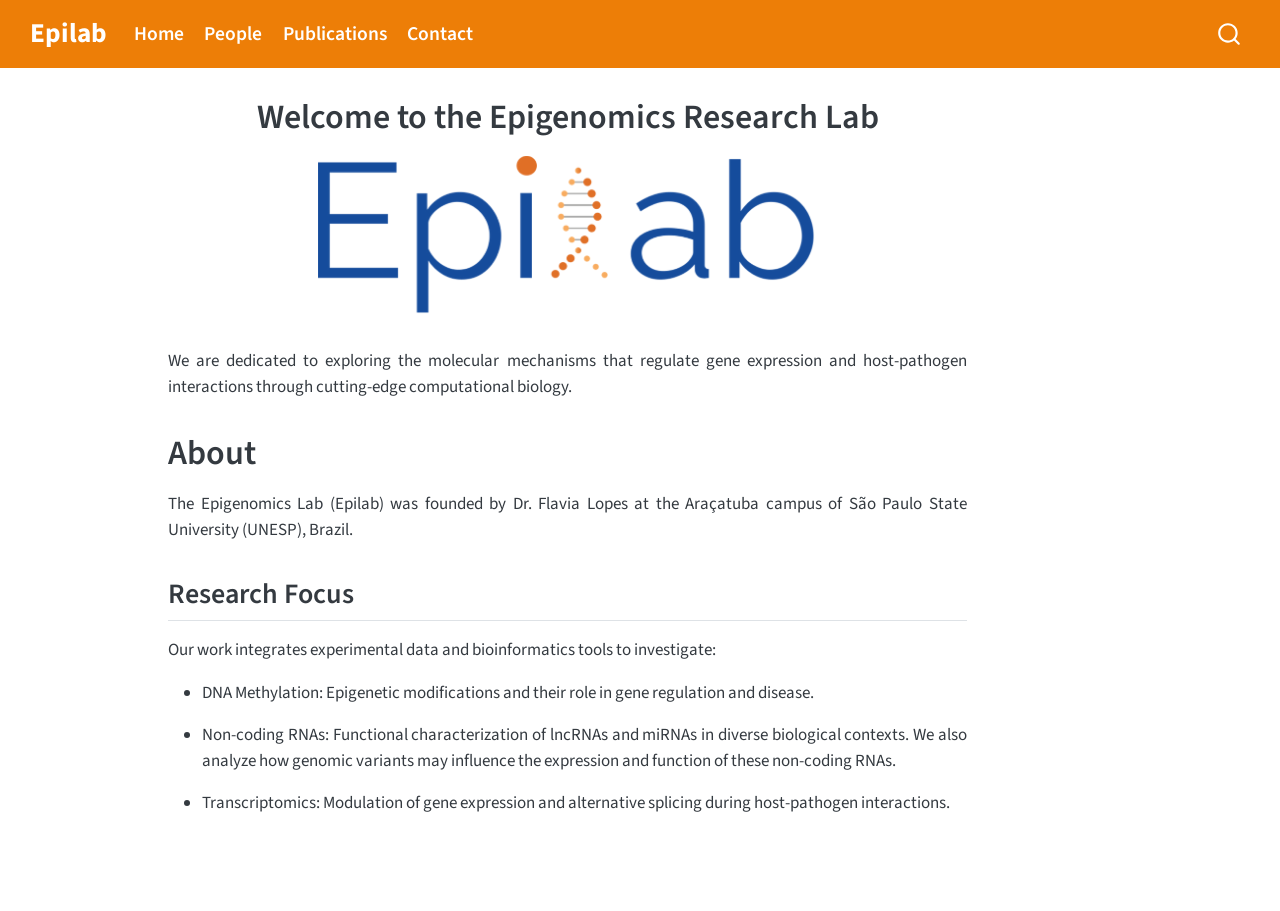
<file: index.html>
<!DOCTYPE html>
<html xmlns="http://www.w3.org/1999/xhtml" lang="en" xml:lang="en"><head>

<meta charset="utf-8">
<meta name="generator" content="quarto-1.9.38">

<meta name="viewport" content="width=device-width, initial-scale=1.0, user-scalable=yes">


<title>Welcome to the Epigenomics Research Lab – Epilab</title>
<style>
/* Default styles provided by pandoc.
** See https://pandoc.org/MANUAL.html#variables-for-html for config info.
*/
code{white-space: pre-wrap;}
span.smallcaps{font-variant: small-caps;}
div.columns{display: flex; gap: min(4vw, 1.5em);}
div.column{flex: auto; overflow-x: auto;}
div.hanging-indent{margin-left: 1.5em; text-indent: -1.5em;}
ul.task-list{list-style: none;}
ul.task-list li input[type="checkbox"] {
  width: 0.8em;
  margin: 0 0.8em 0.2em -1em; /* quarto-specific, see https://github.com/quarto-dev/quarto-cli/issues/4556 */ 
  vertical-align: middle;
}
</style>


<script src="site_libs/quarto-nav/quarto-nav.js"></script>
<script src="site_libs/quarto-nav/headroom.min.js"></script>
<script src="site_libs/clipboard/clipboard.min.js"></script>
<script src="site_libs/quarto-search/autocomplete.umd.js"></script>
<script src="site_libs/quarto-search/fuse.min.js"></script>
<script src="site_libs/quarto-search/quarto-search.js"></script>
<meta name="quarto:offset" content="./">
<link href="./assets/epilab_logo.png" rel="icon" type="image/png">
<script src="site_libs/quarto-html/quarto.js" type="module"></script>
<script src="site_libs/quarto-html/tabsets/tabsets.js" type="module"></script>
<script src="site_libs/quarto-html/popper.min.js"></script>
<script src="site_libs/quarto-html/tippy.umd.min.js"></script>
<script src="site_libs/quarto-html/anchor.min.js"></script>
<link href="site_libs/quarto-html/tippy.css" rel="stylesheet">
<link href="site_libs/quarto-html/quarto-syntax-highlighting-15634bcf2e68342d4ad2dfa704d543f6.css" rel="stylesheet" id="quarto-text-highlighting-styles">
<script src="site_libs/bootstrap/bootstrap.min.js"></script>
<link href="site_libs/bootstrap/bootstrap-icons.css" rel="stylesheet">
<link href="site_libs/bootstrap/bootstrap-2f5e1d593e30916efac33ccb32517a50.min.css" rel="stylesheet" append-hash="true" id="quarto-bootstrap" data-mode="light">
<script id="quarto-search-options" type="application/json">{
  "location": "navbar",
  "copy-button": false,
  "collapse-after": 3,
  "panel-placement": "end",
  "type": "overlay",
  "limit": 50,
  "keyboard-shortcut": [
    "f",
    "/",
    "s"
  ],
  "show-item-context": false,
  "language": {
    "search-no-results-text": "No results",
    "search-matching-documents-text": "matching documents",
    "search-copy-link-title": "Copy link to search",
    "search-hide-matches-text": "Hide additional matches",
    "search-more-match-text": "more match in this document",
    "search-more-matches-text": "more matches in this document",
    "search-clear-button-title": "Clear",
    "search-text-placeholder": "",
    "search-detached-cancel-button-title": "Cancel",
    "search-submit-button-title": "Submit",
    "search-label": "Search"
  }
}</script>


<link rel="stylesheet" href="styles.css">
<meta property="og:title" content="Welcome to the Epigenomics Research Lab – Epilab">
<meta property="og:image" content="https://epigenomicslab-unesp.github.io/epilab-site/assets/epilab.png">
<meta property="og:site_name" content="Epilab">
<meta property="og:image:height" content="647">
<meta property="og:image:width" content="2027">
</head>

<body class="nav-fixed quarto-light">

<div id="quarto-search-results"></div>
  <header id="quarto-header" class="headroom fixed-top">
    <nav class="navbar navbar-expand-lg " data-bs-theme="dark">
      <div class="navbar-container container-fluid">
      <div class="navbar-brand-container mx-auto">
    <a class="navbar-brand" href="./index.html">
    <span class="navbar-title">Epilab</span>
    </a>
  </div>
            <div id="quarto-search" class="" title="Search"></div>
          <button class="navbar-toggler" type="button" data-bs-toggle="collapse" data-bs-target="#navbarCollapse" aria-controls="navbarCollapse" role="menu" aria-expanded="false" aria-label="Toggle navigation" onclick="if (window.quartoToggleHeadroom) { window.quartoToggleHeadroom(); }">
  <span class="navbar-toggler-icon"></span>
</button>
          <div class="collapse navbar-collapse" id="navbarCollapse">
            <ul class="navbar-nav navbar-nav-scroll me-auto">
  <li class="nav-item">
    <a class="nav-link active" href="./index.html" aria-current="page"> 
<span class="menu-text">Home</span></a>
  </li>  
  <li class="nav-item">
    <a class="nav-link" href="./people.html"> 
<span class="menu-text">People</span></a>
  </li>  
  <li class="nav-item">
    <a class="nav-link" href="./publications.html"> 
<span class="menu-text">Publications</span></a>
  </li>  
  <li class="nav-item">
    <a class="nav-link" href="./contact.html"> 
<span class="menu-text">Contact</span></a>
  </li>  
</ul>
          </div> <!-- /navcollapse -->
            <div class="quarto-navbar-tools">
</div>
      </div> <!-- /container-fluid -->
    </nav>
</header>
<!-- content -->
<div id="quarto-content" class="quarto-container page-columns page-rows-contents page-layout-article page-navbar">
<!-- sidebar -->
<!-- margin-sidebar -->
    <div id="quarto-margin-sidebar" class="sidebar margin-sidebar zindex-bottom">
        
    </div>
<!-- main -->
<main class="content" id="quarto-document-content">

<header id="title-block-header" class="quarto-title-block default">
<div class="quarto-title">
<h1 class="title">Welcome to the Epigenomics Research Lab</h1>
</div>



<div class="quarto-title-meta">

    
  
    
  </div>
  


</header>


<div class="quarto-figure quarto-figure-center">
<figure class="figure">
<p><img src="assets/epilab.png" class="img-fluid quarto-figure quarto-figure-center figure-img" width="500"></p>
</figure>
</div>
<div style="text-align: justify;">
<p>We are dedicated to exploring the molecular mechanisms that regulate gene expression and host-pathogen interactions through cutting-edge computational biology.</p>
<section id="about" class="level1">
<h1>About</h1>
<p>The Epigenomics Lab (Epilab) was founded by Dr.&nbsp;Flavia Lopes at the Araçatuba campus of São Paulo State University (UNESP), Brazil.</p>
<section id="research-focus" class="level2">
<h2 class="anchored" data-anchor-id="research-focus">Research Focus</h2>
<p>Our work integrates experimental data and bioinformatics tools to investigate:</p>
<ul>
<li><p>DNA Methylation: Epigenetic modifications and their role in gene regulation and disease.</p></li>
<li><p>Non-coding RNAs: Functional characterization of lncRNAs and miRNAs in diverse biological contexts. We also analyze how genomic variants may influence the expression and function of these non-coding RNAs.</p></li>
<li><p>Transcriptomics: Modulation of gene expression and alternative splicing during host-pathogen interactions.</p></li>
</ul>
</section>
</section>
</div>



</main> <!-- /main -->
<script id="quarto-html-after-body" type="application/javascript">
  window.document.addEventListener("DOMContentLoaded", function (event) {
    const icon = "";
    const anchorJS = new window.AnchorJS();
    anchorJS.options = {
      placement: 'right',
      icon: icon
    };
    anchorJS.add('.anchored');
    const isCodeAnnotation = (el) => {
      for (const clz of el.classList) {
        if (clz.startsWith('code-annotation-')) {                     
          return true;
        }
      }
      return false;
    }
    const onCopySuccess = function(e) {
      // button target
      const button = e.trigger;
      // don't keep focus
      button.blur();
      // flash "checked"
      button.classList.add('code-copy-button-checked');
      var currentTitle = button.getAttribute("title");
      button.setAttribute("title", "Copied!");
      let tooltip;
      if (window.bootstrap) {
        button.setAttribute("data-bs-toggle", "tooltip");
        button.setAttribute("data-bs-placement", "left");
        button.setAttribute("data-bs-title", "Copied!");
        tooltip = new bootstrap.Tooltip(button, 
          { trigger: "manual", 
            customClass: "code-copy-button-tooltip",
            offset: [0, -8]});
        tooltip.show();    
      }
      setTimeout(function() {
        if (tooltip) {
          tooltip.hide();
          button.removeAttribute("data-bs-title");
          button.removeAttribute("data-bs-toggle");
          button.removeAttribute("data-bs-placement");
        }
        button.setAttribute("title", currentTitle);
        button.classList.remove('code-copy-button-checked');
      }, 1000);
      // clear code selection
      e.clearSelection();
    }
    const getTextToCopy = function(trigger) {
      const outerScaffold = trigger.parentElement.cloneNode(true);
      const codeEl = outerScaffold.querySelector('code');
      for (const childEl of codeEl.children) {
        if (isCodeAnnotation(childEl)) {
          childEl.remove();
        }
      }
      return codeEl.innerText;
    }
    const clipboard = new window.ClipboardJS('.code-copy-button:not([data-in-quarto-modal])', {
      text: getTextToCopy
    });
    clipboard.on('success', onCopySuccess);
    if (window.document.getElementById('quarto-embedded-source-code-modal')) {
      const clipboardModal = new window.ClipboardJS('.code-copy-button[data-in-quarto-modal]', {
        text: getTextToCopy,
        container: window.document.getElementById('quarto-embedded-source-code-modal')
      });
      clipboardModal.on('success', onCopySuccess);
    }
      var localhostRegex = new RegExp(/^(?:http|https):\/\/localhost\:?[0-9]*\//);
      var mailtoRegex = new RegExp(/^mailto:/);
        var filterRegex = new RegExp("https:\/\/epigenomicslab-unesp\.github\.io\/epilab-site\/");
      var isInternal = (href) => {
          return filterRegex.test(href) || localhostRegex.test(href) || mailtoRegex.test(href);
      }
      // Inspect non-navigation links and adorn them if external
     var links = window.document.querySelectorAll('a[href]:not(.nav-link):not(.navbar-brand):not(.toc-action):not(.sidebar-link):not(.sidebar-item-toggle):not(.pagination-link):not(.no-external):not([aria-hidden]):not(.dropdown-item):not(.quarto-navigation-tool):not(.about-link)');
      for (var i=0; i<links.length; i++) {
        const link = links[i];
        if (!isInternal(link.href)) {
          // undo the damage that might have been done by quarto-nav.js in the case of
          // links that we want to consider external
          if (link.dataset.originalHref !== undefined) {
            link.href = link.dataset.originalHref;
          }
            // target, if specified
            link.setAttribute("target", "_blank");
            if (link.getAttribute("rel") === null) {
              link.setAttribute("rel", "noopener");
            }
        }
      }
    function tippyHover(el, contentFn, onTriggerFn, onUntriggerFn) {
      const config = {
        allowHTML: true,
        maxWidth: 500,
        delay: 100,
        arrow: false,
        appendTo: function(el) {
            return el.parentElement;
        },
        interactive: true,
        interactiveBorder: 10,
        theme: 'quarto',
        placement: 'bottom-start',
      };
      if (contentFn) {
        config.content = contentFn;
      }
      if (onTriggerFn) {
        config.onTrigger = onTriggerFn;
      }
      if (onUntriggerFn) {
        config.onUntrigger = onUntriggerFn;
      }
      window.tippy(el, config); 
    }
    const noterefs = window.document.querySelectorAll('a[role="doc-noteref"]');
    for (var i=0; i<noterefs.length; i++) {
      const ref = noterefs[i];
      tippyHover(ref, function() {
        // use id or data attribute instead here
        let href = ref.getAttribute('data-footnote-href') || ref.getAttribute('href');
        try { href = new URL(href).hash; } catch {}
        const id = href.replace(/^#\/?/, "");
        const note = window.document.getElementById(id);
        if (note) {
          return note.innerHTML;
        } else {
          return "";
        }
      });
    }
    const xrefs = window.document.querySelectorAll('a.quarto-xref');
    const processXRef = (id, note) => {
      // Strip column container classes
      const stripColumnClz = (el) => {
        el.classList.remove("page-full", "page-columns");
        if (el.children) {
          for (const child of el.children) {
            stripColumnClz(child);
          }
        }
      }
      stripColumnClz(note)
      if (id === null || id.startsWith('sec-')) {
        // Special case sections, only their first couple elements
        const container = document.createElement("div");
        if (note.children && note.children.length > 2) {
          container.appendChild(note.children[0].cloneNode(true));
          for (let i = 1; i < note.children.length; i++) {
            const child = note.children[i];
            if (child.tagName === "P" && child.innerText === "") {
              continue;
            } else {
              container.appendChild(child.cloneNode(true));
              break;
            }
          }
          if (window.Quarto?.typesetMath) {
            window.Quarto.typesetMath(container);
          }
          return container.innerHTML
        } else {
          if (window.Quarto?.typesetMath) {
            window.Quarto.typesetMath(note);
          }
          return note.innerHTML;
        }
      } else {
        // Remove any anchor links if they are present
        const anchorLink = note.querySelector('a.anchorjs-link');
        if (anchorLink) {
          anchorLink.remove();
        }
        if (window.Quarto?.typesetMath) {
          window.Quarto.typesetMath(note);
        }
        if (note.classList.contains("callout")) {
          return note.outerHTML;
        } else {
          return note.innerHTML;
        }
      }
    }
    for (var i=0; i<xrefs.length; i++) {
      const xref = xrefs[i];
      tippyHover(xref, undefined, function(instance) {
        instance.disable();
        let url = xref.getAttribute('href');
        let hash = undefined; 
        if (url.startsWith('#')) {
          hash = url;
        } else {
          try { hash = new URL(url).hash; } catch {}
        }
        if (hash) {
          const id = hash.replace(/^#\/?/, "");
          const note = window.document.getElementById(id);
          if (note !== null) {
            try {
              const html = processXRef(id, note.cloneNode(true));
              instance.setContent(html);
            } finally {
              instance.enable();
              instance.show();
            }
          } else {
            // See if we can fetch this
            fetch(url.split('#')[0])
            .then(res => res.text())
            .then(html => {
              const parser = new DOMParser();
              const htmlDoc = parser.parseFromString(html, "text/html");
              const note = htmlDoc.getElementById(id);
              if (note !== null) {
                const html = processXRef(id, note);
                instance.setContent(html);
              } 
            }).finally(() => {
              instance.enable();
              instance.show();
            });
          }
        } else {
          // See if we can fetch a full url (with no hash to target)
          // This is a special case and we should probably do some content thinning / targeting
          fetch(url)
          .then(res => res.text())
          .then(html => {
            const parser = new DOMParser();
            const htmlDoc = parser.parseFromString(html, "text/html");
            const note = htmlDoc.querySelector('main.content');
            if (note !== null) {
              // This should only happen for chapter cross references
              // (since there is no id in the URL)
              // remove the first header
              if (note.children.length > 0 && note.children[0].tagName === "HEADER") {
                note.children[0].remove();
              }
              const html = processXRef(null, note);
              instance.setContent(html);
            } 
          }).finally(() => {
            instance.enable();
            instance.show();
          });
        }
      }, function(instance) {
      });
    }
        let selectedAnnoteEl;
        const selectorForAnnotation = ( cell, annotation) => {
          let cellAttr = 'data-code-cell="' + cell + '"';
          let lineAttr = 'data-code-annotation="' +  annotation + '"';
          const selector = 'span[' + cellAttr + '][' + lineAttr + ']';
          return selector;
        }
        const selectCodeLines = (annoteEl) => {
          const doc = window.document;
          const targetCell = annoteEl.getAttribute("data-target-cell");
          const targetAnnotation = annoteEl.getAttribute("data-target-annotation");
          const annoteSpan = window.document.querySelector(selectorForAnnotation(targetCell, targetAnnotation));
          const lines = annoteSpan.getAttribute("data-code-lines").split(",");
          const lineIds = lines.map((line) => {
            return targetCell + "-" + line;
          })
          let top = null;
          let height = null;
          let parent = null;
          if (lineIds.length > 0) {
              //compute the position of the single el (top and bottom and make a div)
              const el = window.document.getElementById(lineIds[0]);
              top = el.offsetTop;
              height = el.offsetHeight;
              parent = el.parentElement.parentElement;
            if (lineIds.length > 1) {
              const lastEl = window.document.getElementById(lineIds[lineIds.length - 1]);
              const bottom = lastEl.offsetTop + lastEl.offsetHeight;
              height = bottom - top;
            }
            if (top !== null && height !== null && parent !== null) {
              // cook up a div (if necessary) and position it 
              let div = window.document.getElementById("code-annotation-line-highlight");
              if (div === null) {
                div = window.document.createElement("div");
                div.setAttribute("id", "code-annotation-line-highlight");
                div.style.position = 'absolute';
                parent.appendChild(div);
              }
              div.style.top = top - 2 + "px";
              div.style.height = height + 4 + "px";
              div.style.left = 0;
              let gutterDiv = window.document.getElementById("code-annotation-line-highlight-gutter");
              if (gutterDiv === null) {
                gutterDiv = window.document.createElement("div");
                gutterDiv.setAttribute("id", "code-annotation-line-highlight-gutter");
                gutterDiv.style.position = 'absolute';
                const codeCell = window.document.getElementById(targetCell);
                const gutter = codeCell.querySelector('.code-annotation-gutter');
                gutter.appendChild(gutterDiv);
              }
              gutterDiv.style.top = top - 2 + "px";
              gutterDiv.style.height = height + 4 + "px";
            }
            selectedAnnoteEl = annoteEl;
          }
        };
        const unselectCodeLines = () => {
          const elementsIds = ["code-annotation-line-highlight", "code-annotation-line-highlight-gutter"];
          elementsIds.forEach((elId) => {
            const div = window.document.getElementById(elId);
            if (div) {
              div.remove();
            }
          });
          selectedAnnoteEl = undefined;
        };
          // Handle positioning of the toggle
      window.addEventListener(
        "resize",
        throttle(() => {
          elRect = undefined;
          if (selectedAnnoteEl) {
            selectCodeLines(selectedAnnoteEl);
          }
        }, 10)
      );
      function throttle(fn, ms) {
      let throttle = false;
      let timer;
        return (...args) => {
          if(!throttle) { // first call gets through
              fn.apply(this, args);
              throttle = true;
          } else { // all the others get throttled
              if(timer) clearTimeout(timer); // cancel #2
              timer = setTimeout(() => {
                fn.apply(this, args);
                timer = throttle = false;
              }, ms);
          }
        };
      }
        // Attach click handler to the DT
        const annoteDls = window.document.querySelectorAll('dt[data-target-cell]');
        for (const annoteDlNode of annoteDls) {
          annoteDlNode.addEventListener('click', (event) => {
            const clickedEl = event.target;
            if (clickedEl !== selectedAnnoteEl) {
              unselectCodeLines();
              const activeEl = window.document.querySelector('dt[data-target-cell].code-annotation-active');
              if (activeEl) {
                activeEl.classList.remove('code-annotation-active');
              }
              selectCodeLines(clickedEl);
              clickedEl.classList.add('code-annotation-active');
            } else {
              // Unselect the line
              unselectCodeLines();
              clickedEl.classList.remove('code-annotation-active');
            }
          });
        }
    const findCites = (el) => {
      const parentEl = el.parentElement;
      if (parentEl) {
        const cites = parentEl.dataset.cites;
        if (cites) {
          return {
            el,
            cites: cites.split(' ')
          };
        } else {
          return findCites(el.parentElement)
        }
      } else {
        return undefined;
      }
    };
    var bibliorefs = window.document.querySelectorAll('a[role="doc-biblioref"]');
    for (var i=0; i<bibliorefs.length; i++) {
      const ref = bibliorefs[i];
      const citeInfo = findCites(ref);
      if (citeInfo) {
        tippyHover(citeInfo.el, function() {
          var popup = window.document.createElement('div');
          citeInfo.cites.forEach(function(cite) {
            var citeDiv = window.document.createElement('div');
            citeDiv.classList.add('hanging-indent');
            citeDiv.classList.add('csl-entry');
            var biblioDiv = window.document.getElementById('ref-' + cite);
            if (biblioDiv) {
              citeDiv.innerHTML = biblioDiv.innerHTML;
            }
            popup.appendChild(citeDiv);
          });
          return popup.innerHTML;
        });
      }
    }
  });
  </script>
</div> <!-- /content -->




</body></html>
</file>
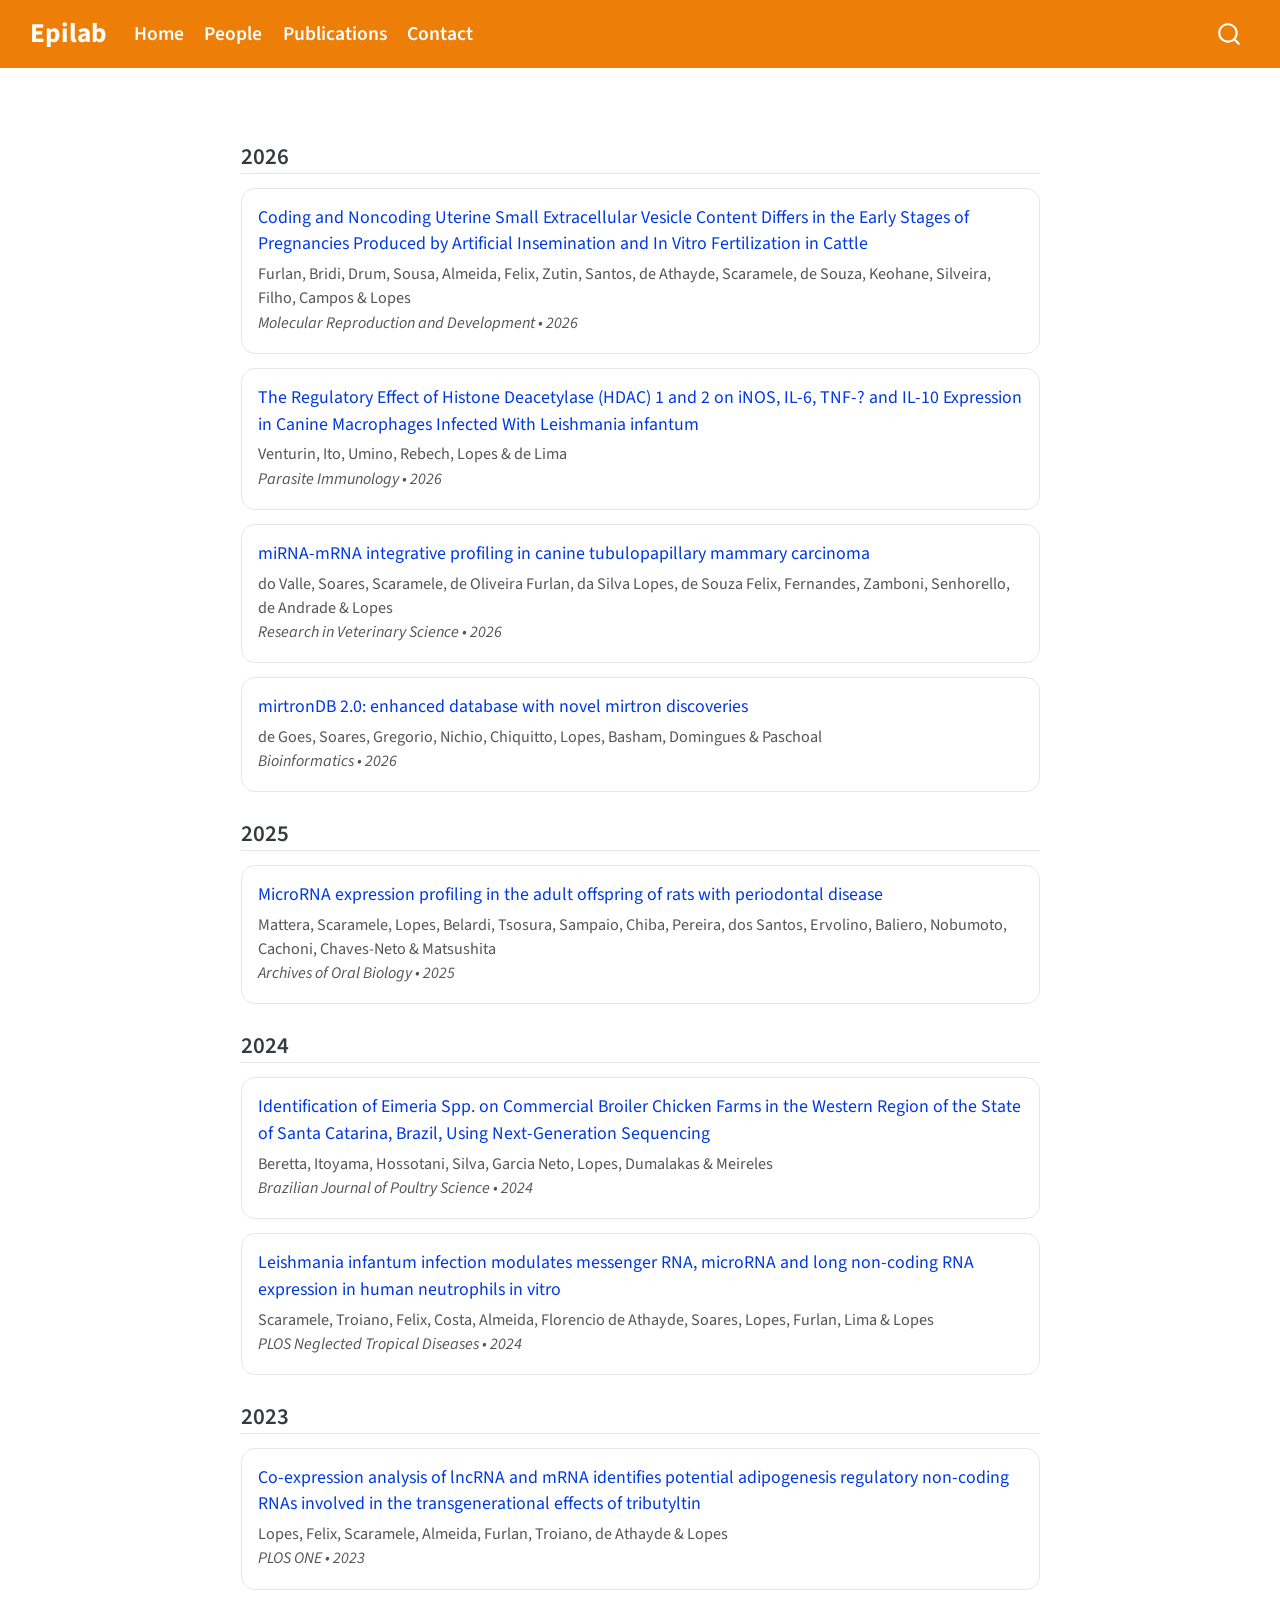
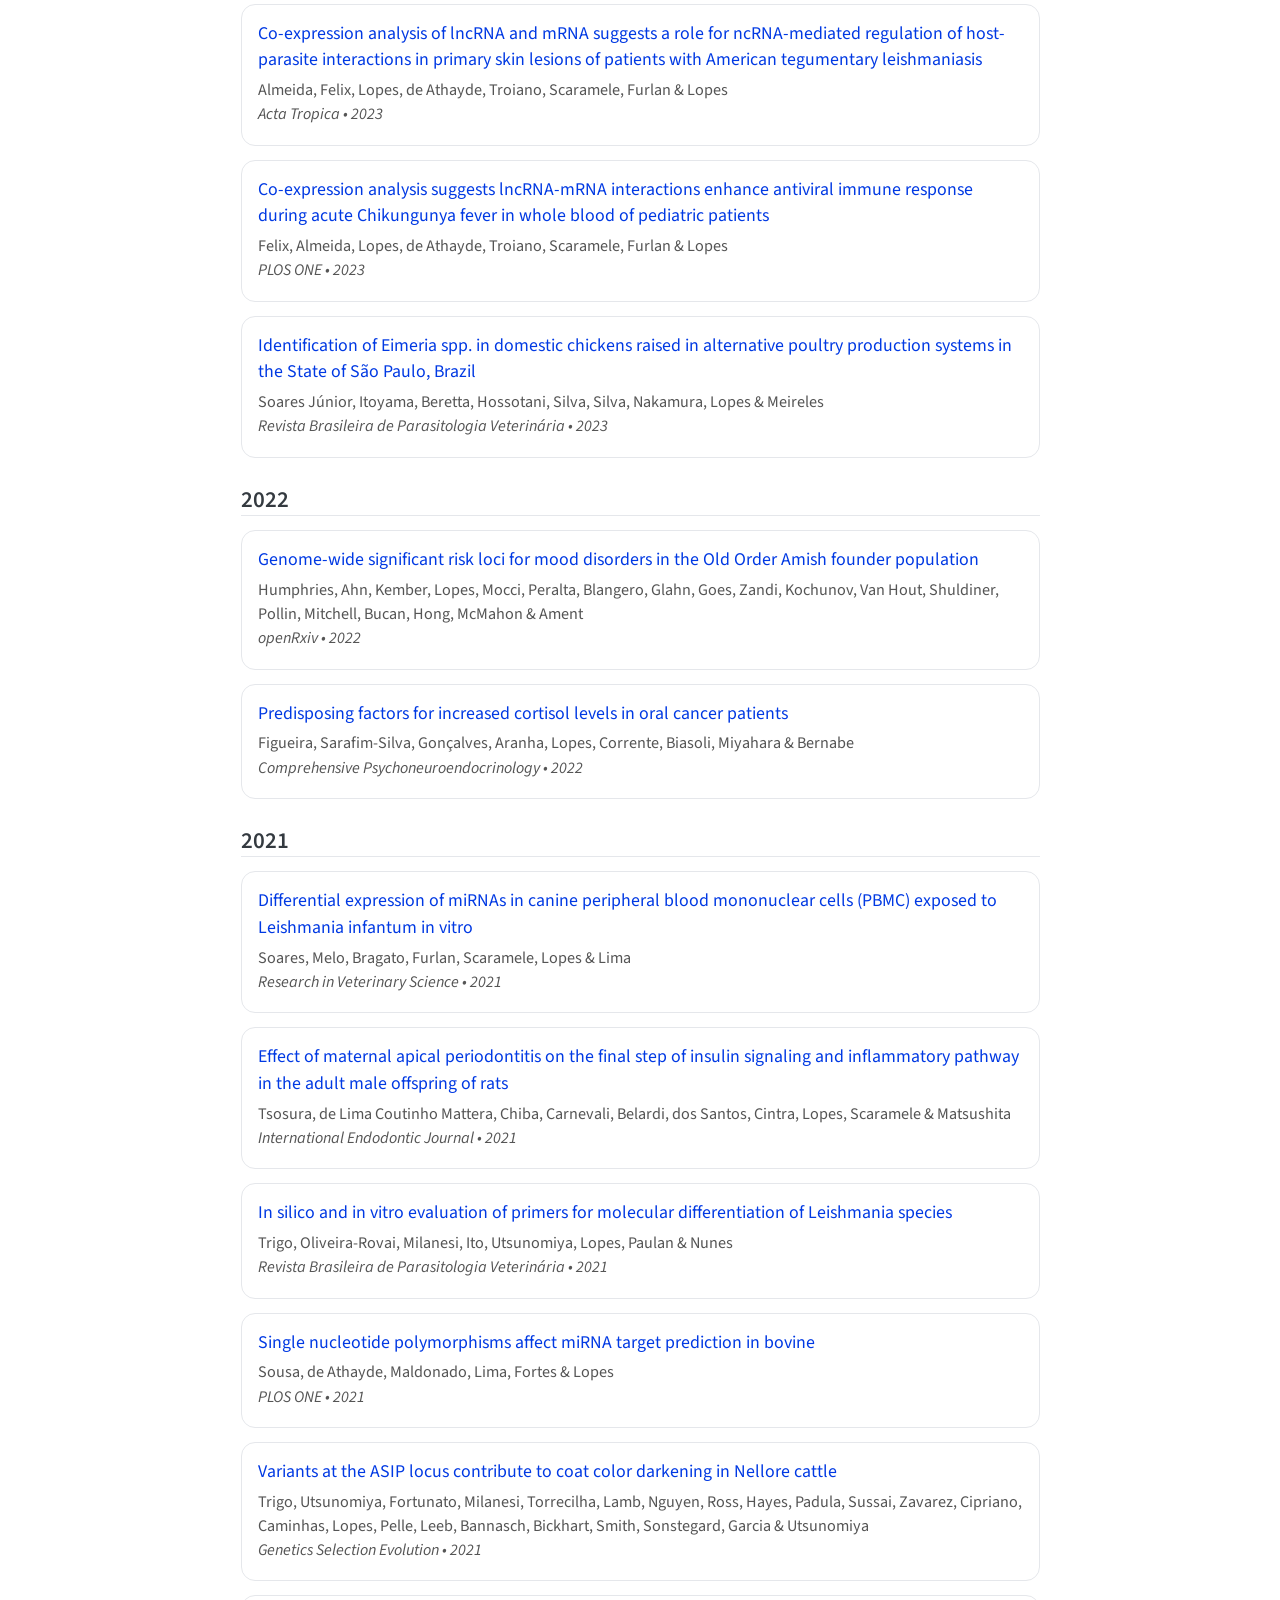
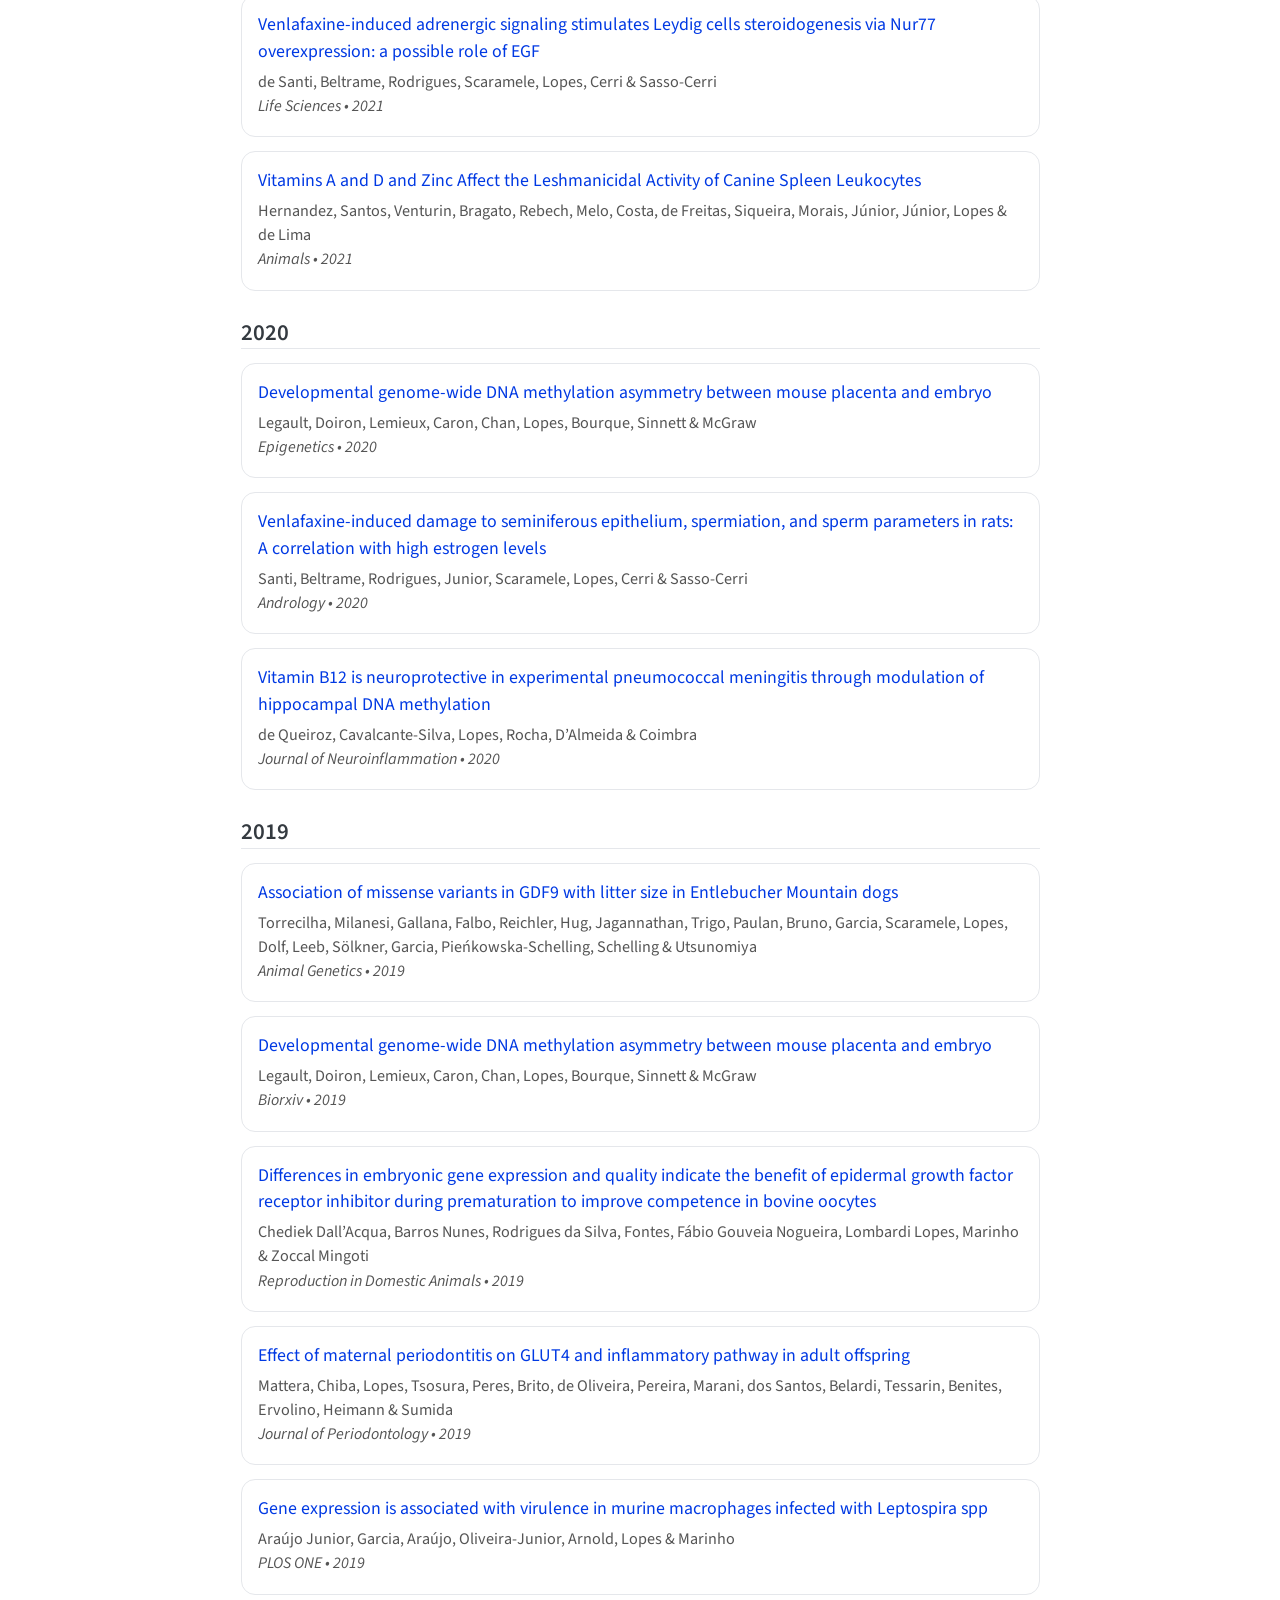
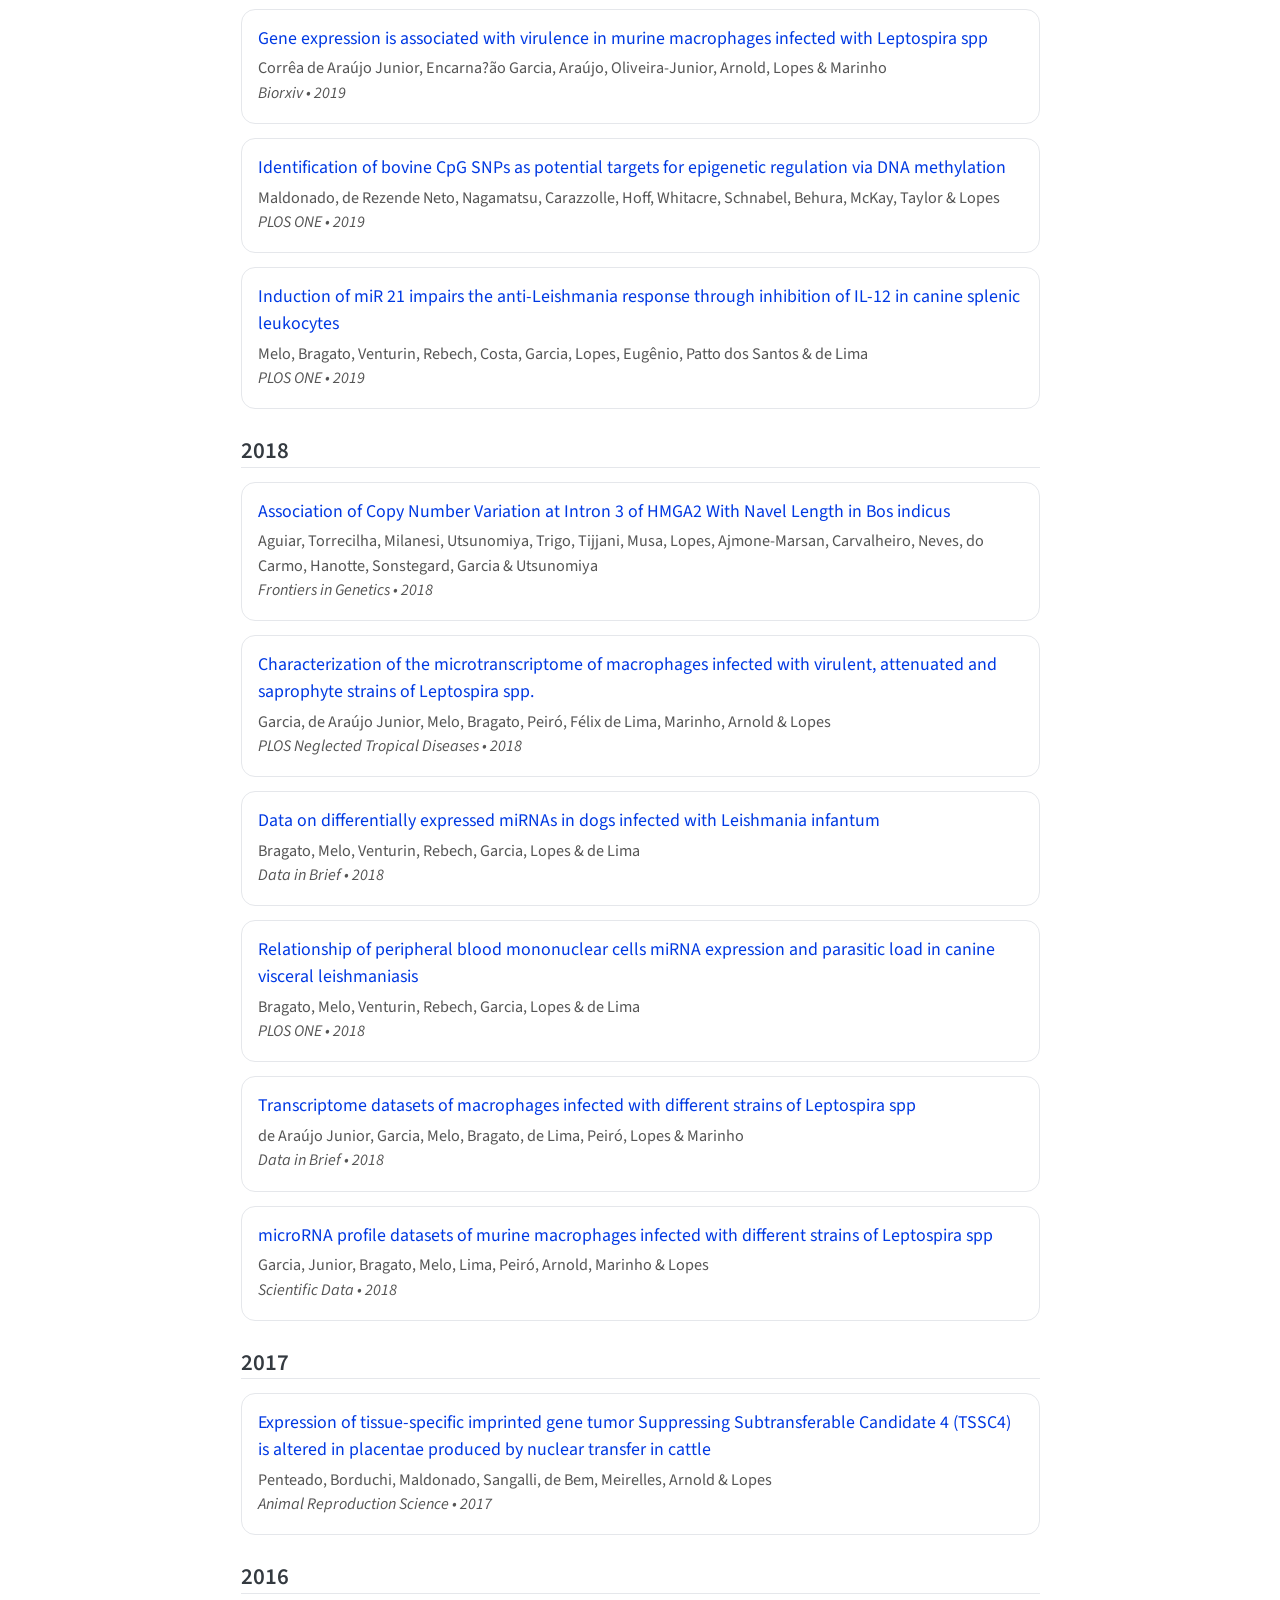
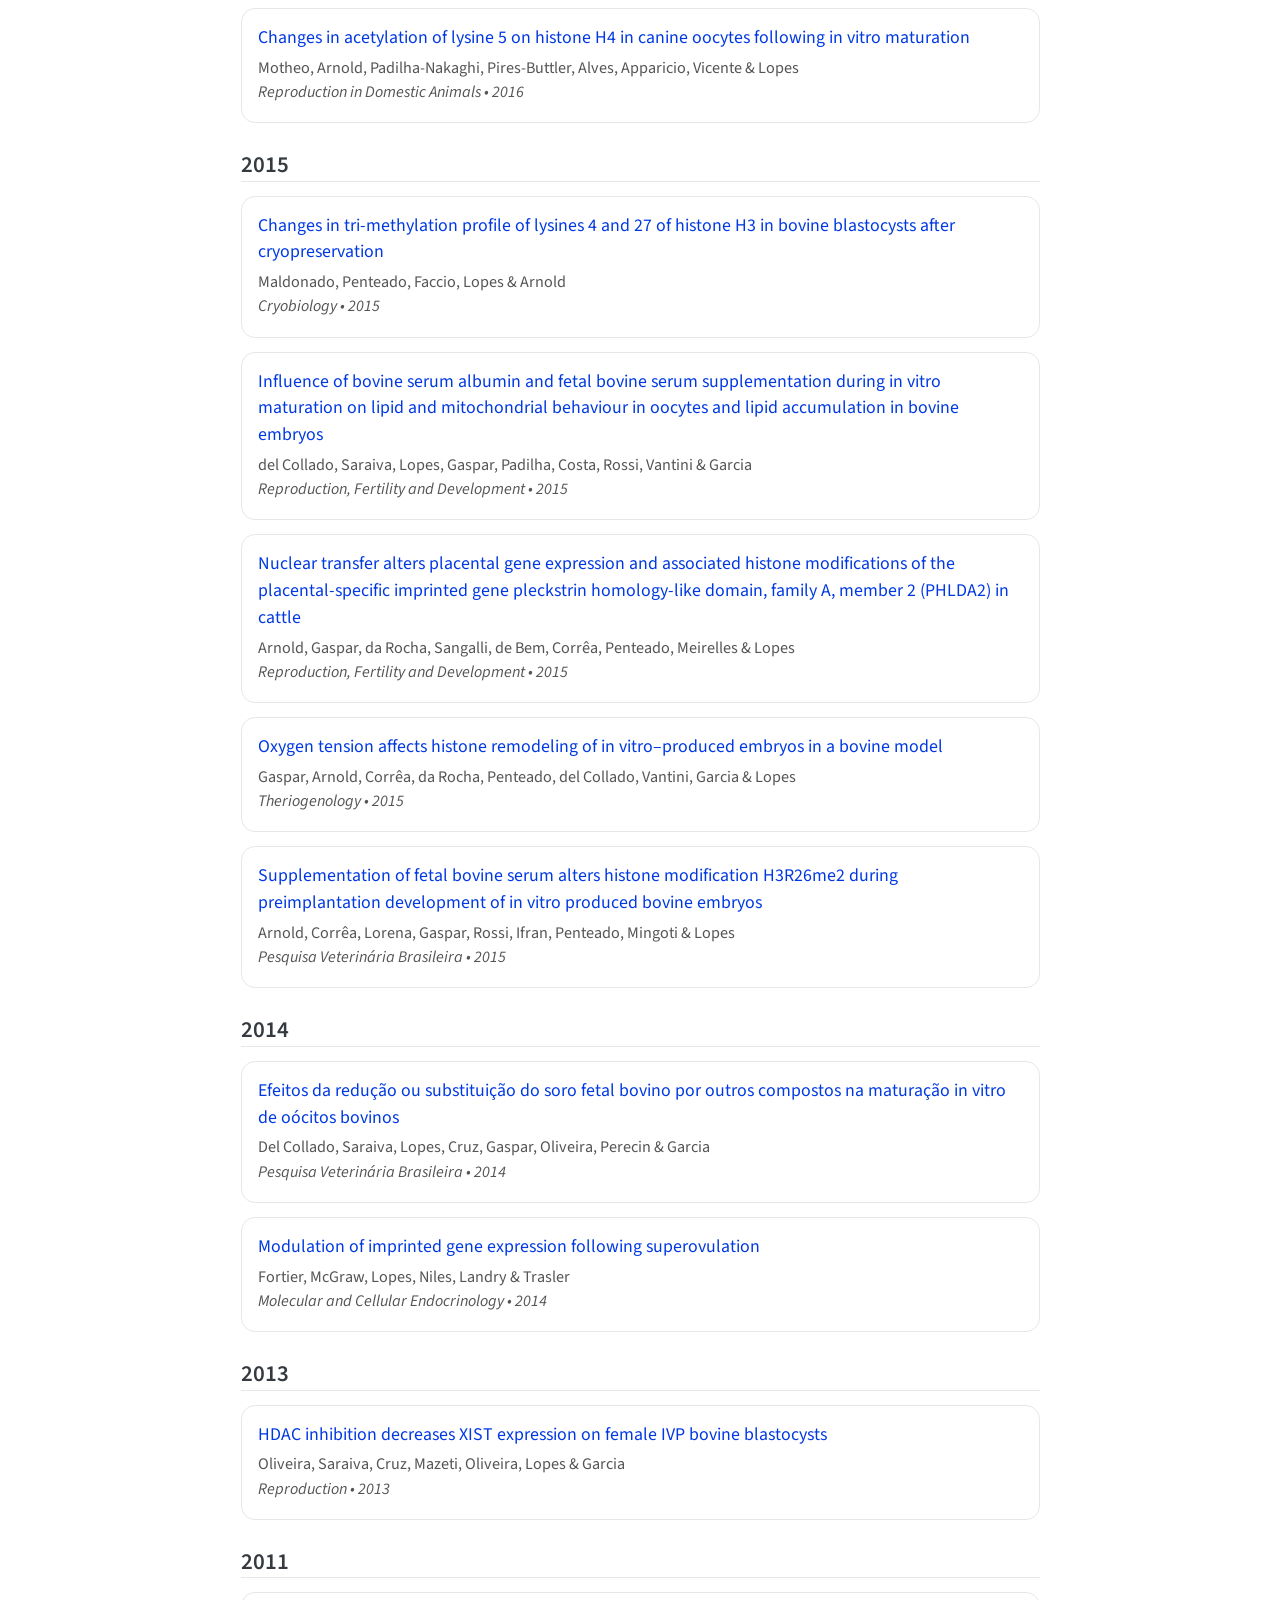
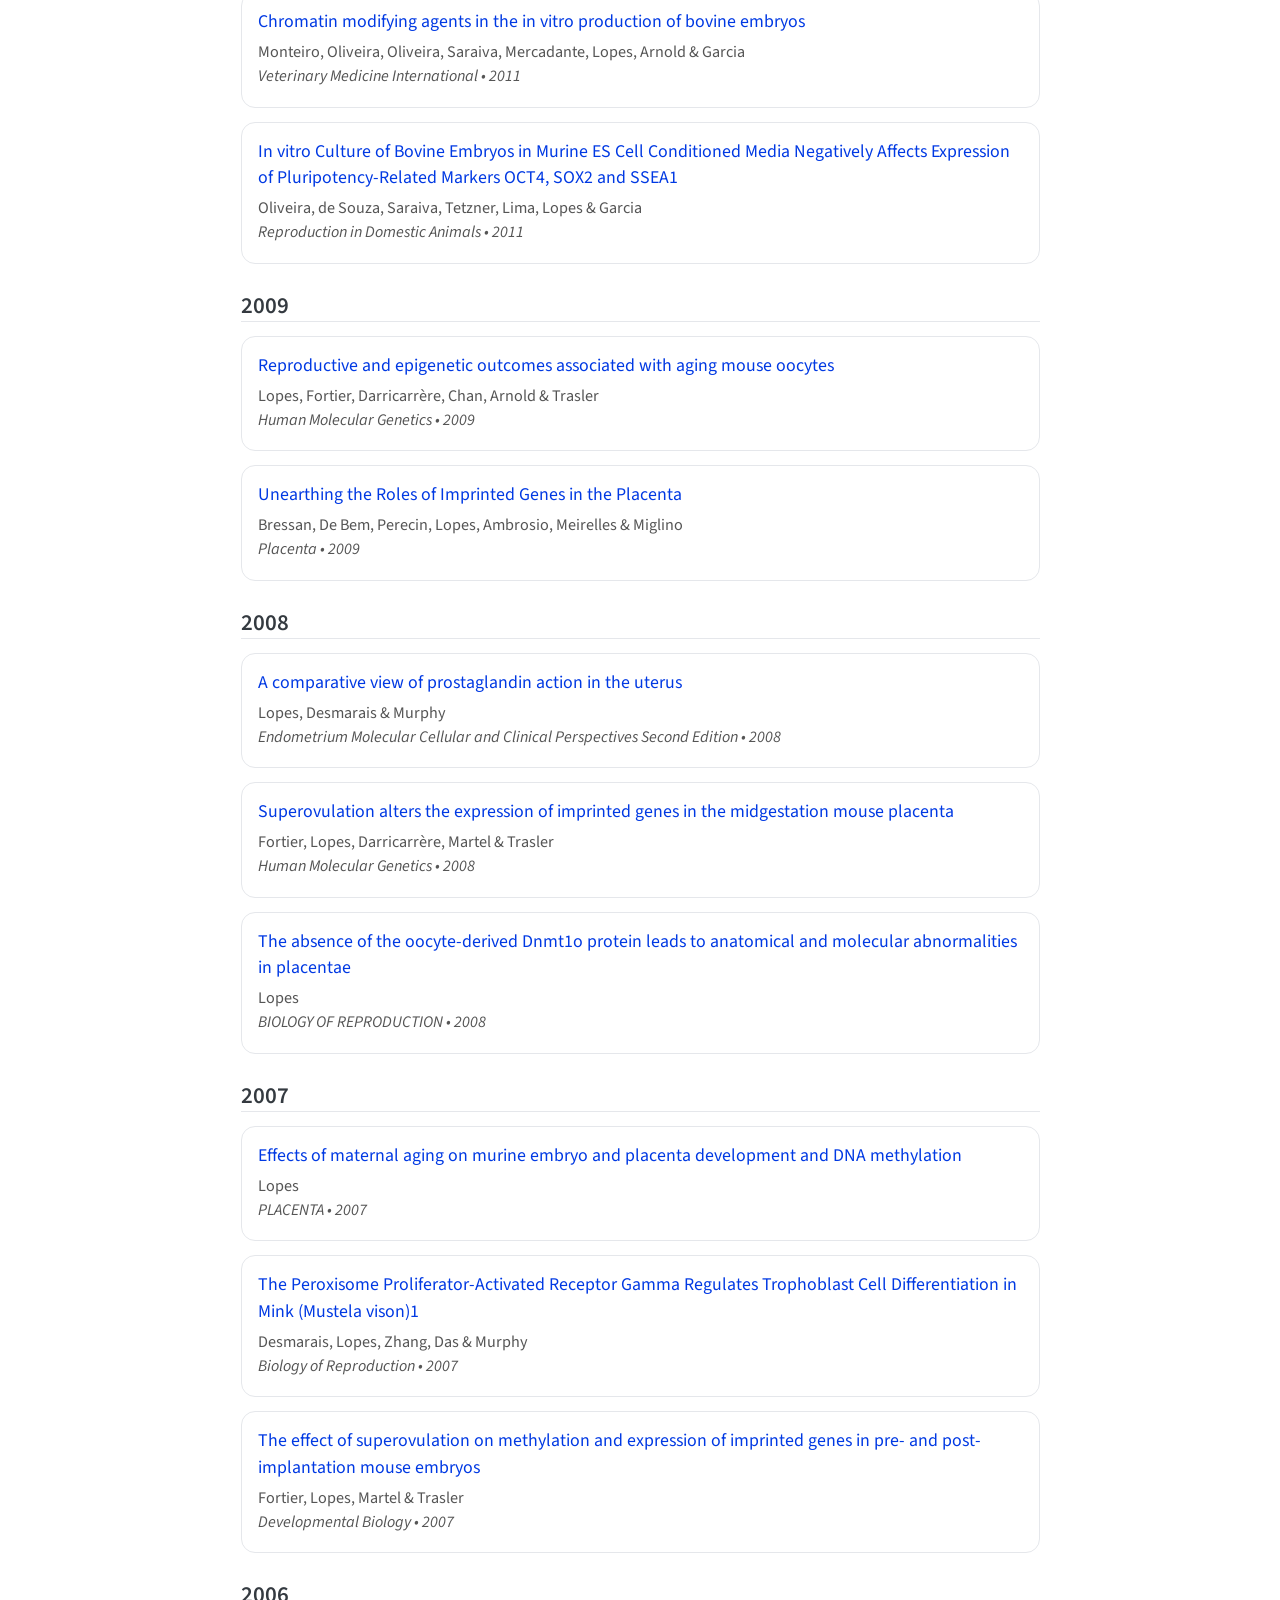
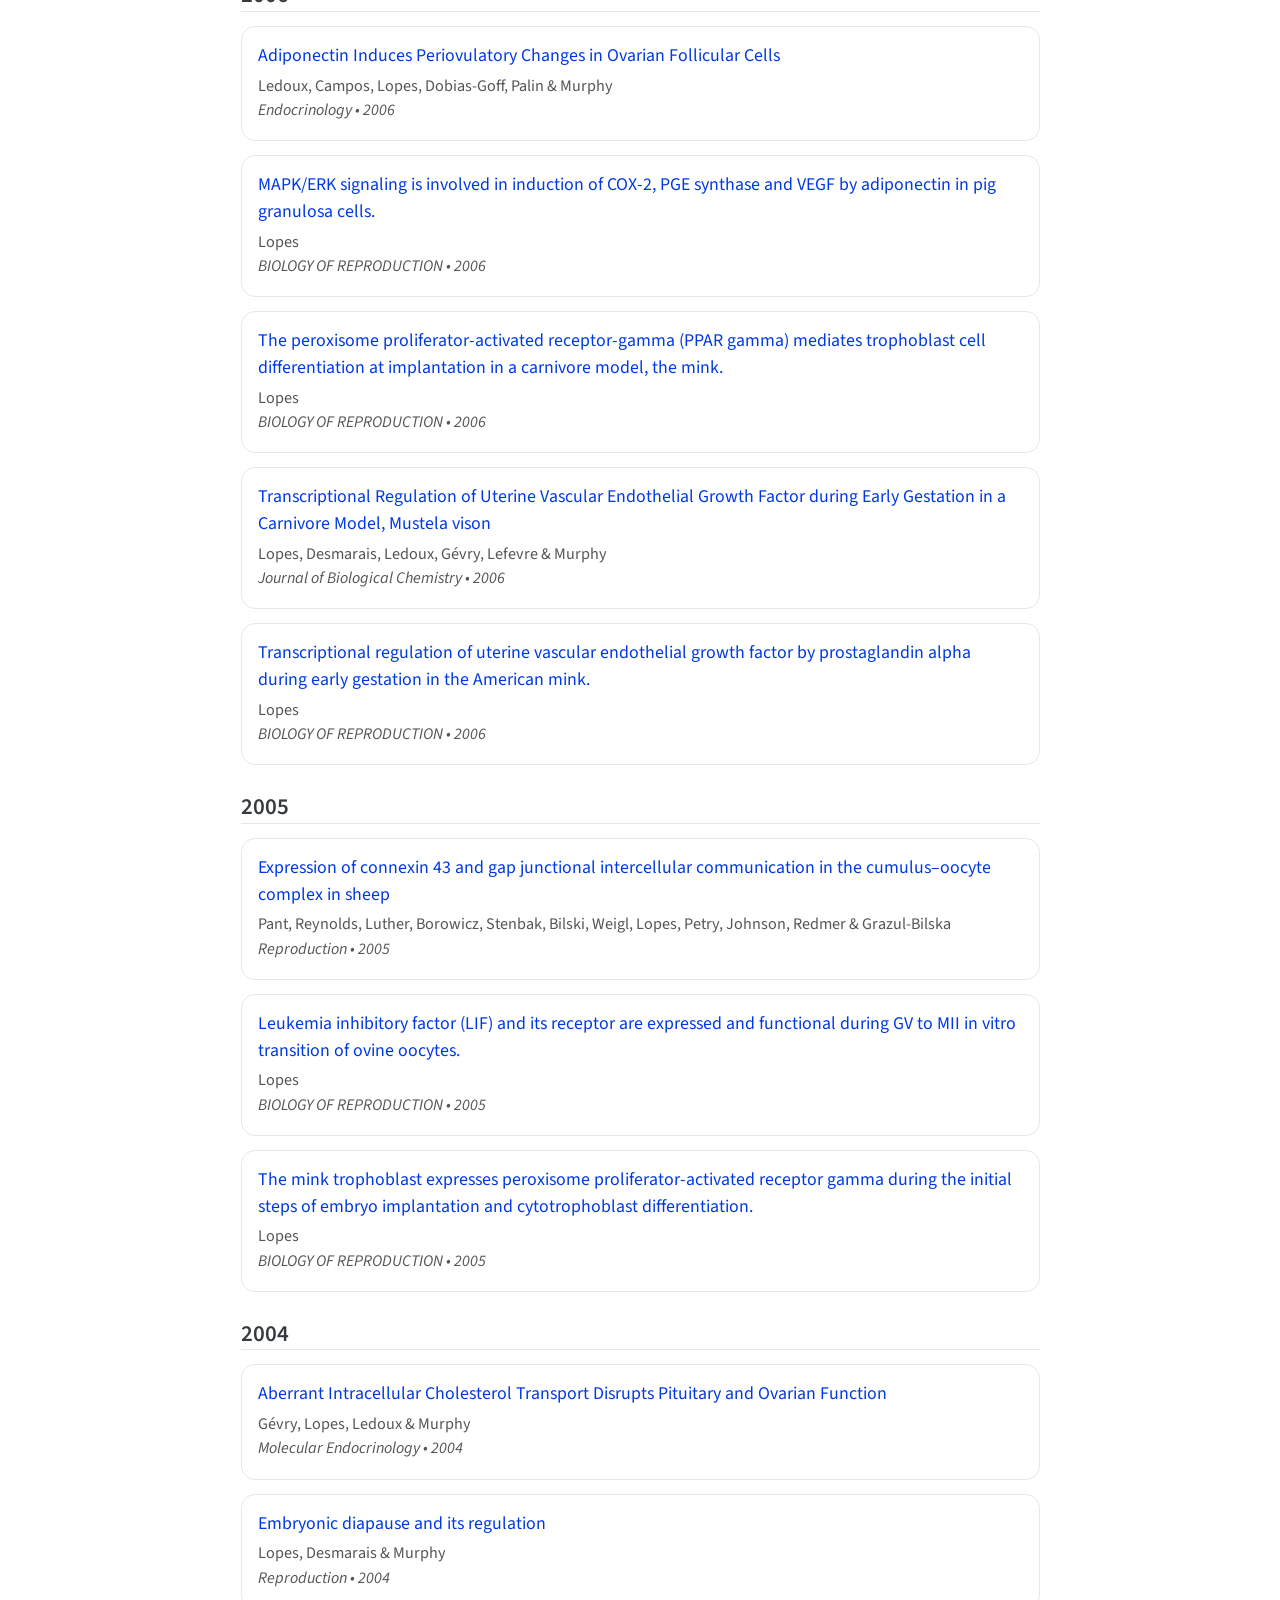
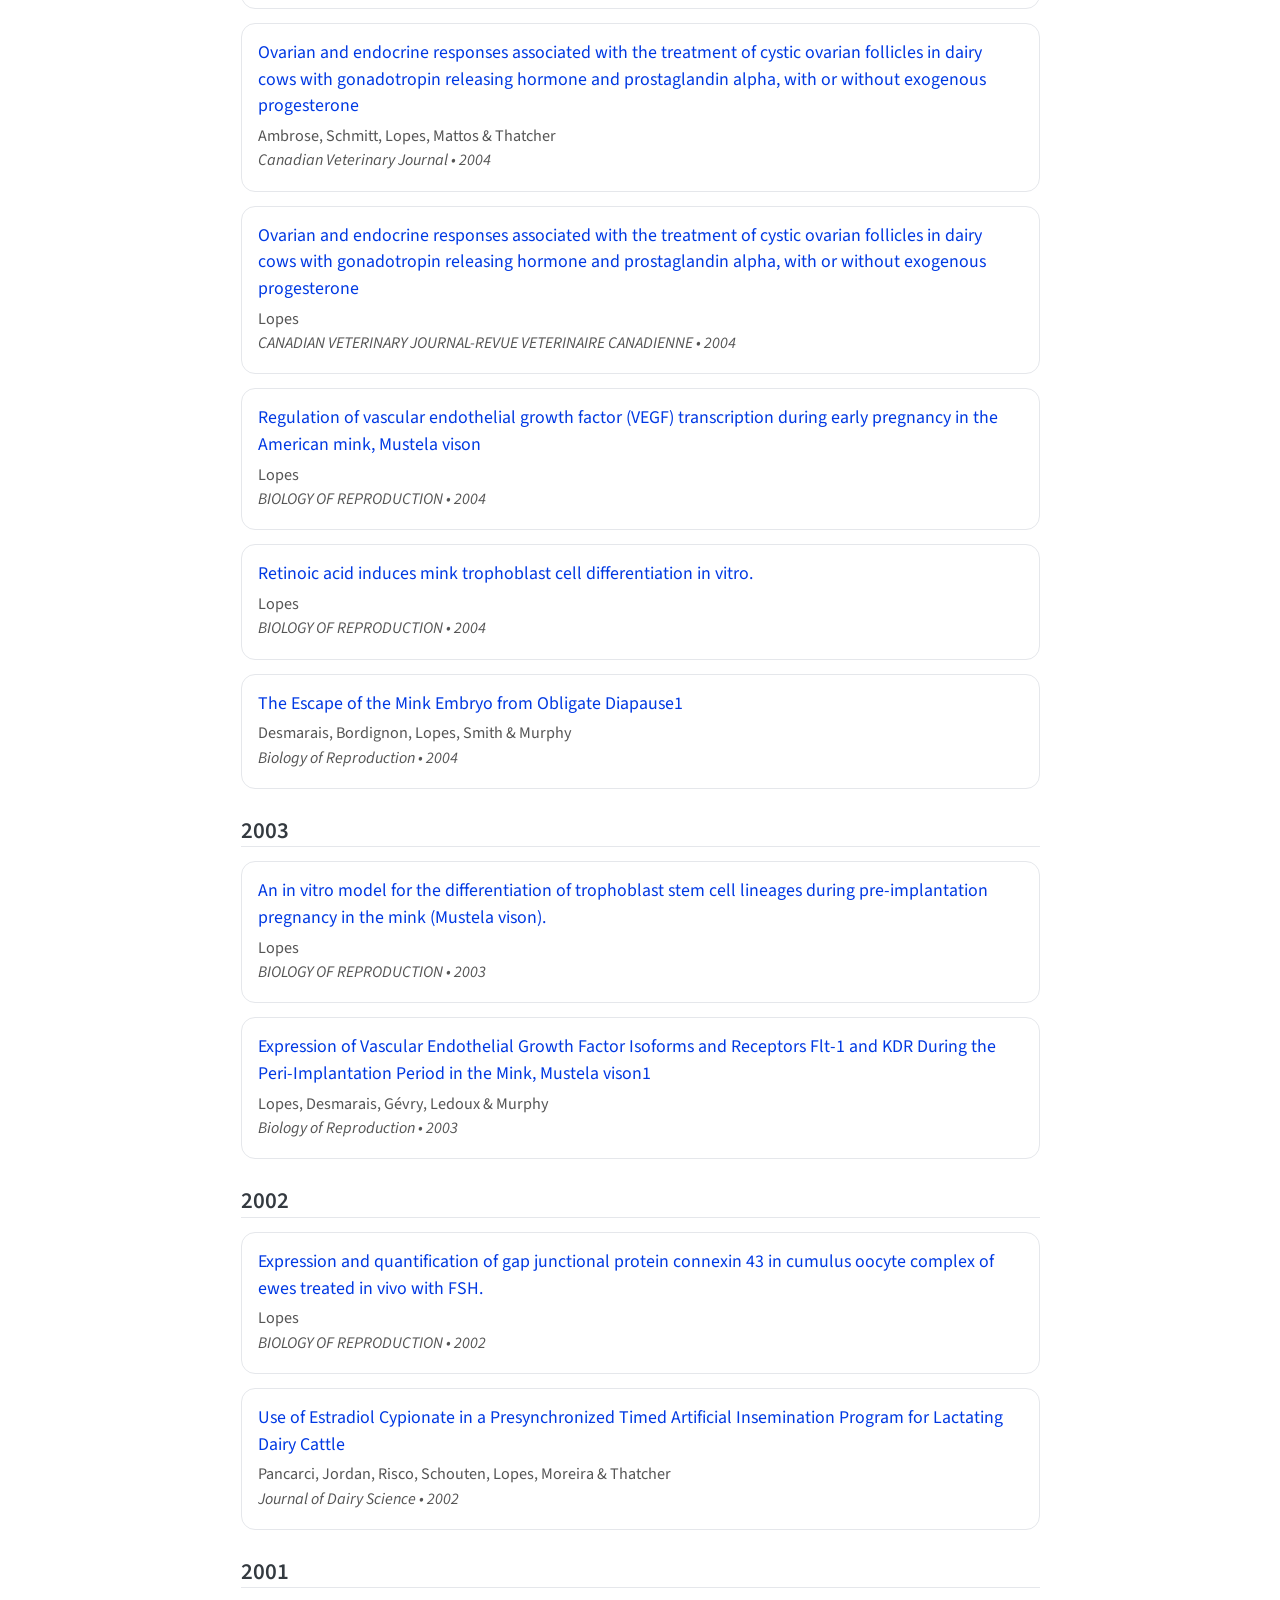
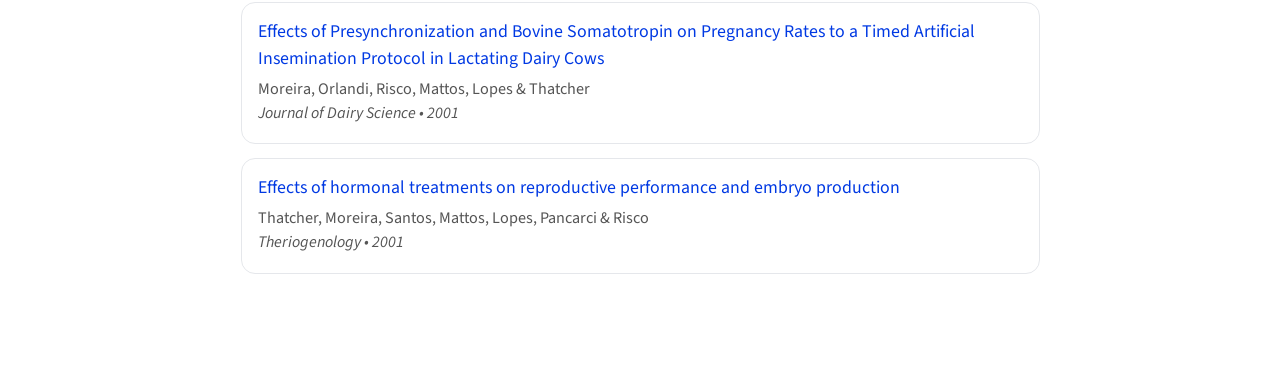
<file: publications.html>
<!DOCTYPE html>
<html xmlns="http://www.w3.org/1999/xhtml" lang="en" xml:lang="en"><head>

<meta charset="utf-8">
<meta name="generator" content="quarto-1.9.38">

<meta name="viewport" content="width=device-width, initial-scale=1.0, user-scalable=yes">


<title>Publications – Epilab</title>
<style>
/* Default styles provided by pandoc.
** See https://pandoc.org/MANUAL.html#variables-for-html for config info.
*/
code{white-space: pre-wrap;}
span.smallcaps{font-variant: small-caps;}
div.columns{display: flex; gap: min(4vw, 1.5em);}
div.column{flex: auto; overflow-x: auto;}
div.hanging-indent{margin-left: 1.5em; text-indent: -1.5em;}
ul.task-list{list-style: none;}
ul.task-list li input[type="checkbox"] {
  width: 0.8em;
  margin: 0 0.8em 0.2em -1em; /* quarto-specific, see https://github.com/quarto-dev/quarto-cli/issues/4556 */ 
  vertical-align: middle;
}
</style>


<script src="site_libs/quarto-nav/quarto-nav.js"></script>
<script src="site_libs/quarto-nav/headroom.min.js"></script>
<script src="site_libs/clipboard/clipboard.min.js"></script>
<script src="site_libs/quarto-search/autocomplete.umd.js"></script>
<script src="site_libs/quarto-search/fuse.min.js"></script>
<script src="site_libs/quarto-search/quarto-search.js"></script>
<meta name="quarto:offset" content="./">
<link href="./assets/epilab_logo.png" rel="icon" type="image/png">
<script src="site_libs/quarto-html/quarto.js" type="module"></script>
<script src="site_libs/quarto-html/tabsets/tabsets.js" type="module"></script>
<script src="site_libs/quarto-html/popper.min.js"></script>
<script src="site_libs/quarto-html/tippy.umd.min.js"></script>
<script src="site_libs/quarto-html/anchor.min.js"></script>
<link href="site_libs/quarto-html/tippy.css" rel="stylesheet">
<link href="site_libs/quarto-html/quarto-syntax-highlighting-15634bcf2e68342d4ad2dfa704d543f6.css" rel="stylesheet" id="quarto-text-highlighting-styles">
<script src="site_libs/bootstrap/bootstrap.min.js"></script>
<link href="site_libs/bootstrap/bootstrap-icons.css" rel="stylesheet">
<link href="site_libs/bootstrap/bootstrap-2f5e1d593e30916efac33ccb32517a50.min.css" rel="stylesheet" append-hash="true" id="quarto-bootstrap" data-mode="light">
<script id="quarto-search-options" type="application/json">{
  "location": "navbar",
  "copy-button": false,
  "collapse-after": 3,
  "panel-placement": "end",
  "type": "overlay",
  "limit": 50,
  "keyboard-shortcut": [
    "f",
    "/",
    "s"
  ],
  "show-item-context": false,
  "language": {
    "search-no-results-text": "No results",
    "search-matching-documents-text": "matching documents",
    "search-copy-link-title": "Copy link to search",
    "search-hide-matches-text": "Hide additional matches",
    "search-more-match-text": "more match in this document",
    "search-more-matches-text": "more matches in this document",
    "search-clear-button-title": "Clear",
    "search-text-placeholder": "",
    "search-detached-cancel-button-title": "Cancel",
    "search-submit-button-title": "Submit",
    "search-label": "Search"
  }
}</script>


<link rel="stylesheet" href="styles.css">
<meta property="og:title" content="Publications">
<meta property="og:site_name" content="Epilab">
</head>

<body class="nav-fixed fullcontent quarto-light">

<div id="quarto-search-results"></div>
  <header id="quarto-header" class="headroom fixed-top">
    <nav class="navbar navbar-expand-lg " data-bs-theme="dark">
      <div class="navbar-container container-fluid">
      <div class="navbar-brand-container mx-auto">
    <a class="navbar-brand" href="./index.html">
    <span class="navbar-title">Epilab</span>
    </a>
  </div>
            <div id="quarto-search" class="" title="Search"></div>
          <button class="navbar-toggler" type="button" data-bs-toggle="collapse" data-bs-target="#navbarCollapse" aria-controls="navbarCollapse" role="menu" aria-expanded="false" aria-label="Toggle navigation" onclick="if (window.quartoToggleHeadroom) { window.quartoToggleHeadroom(); }">
  <span class="navbar-toggler-icon"></span>
</button>
          <div class="collapse navbar-collapse" id="navbarCollapse">
            <ul class="navbar-nav navbar-nav-scroll me-auto">
  <li class="nav-item">
    <a class="nav-link" href="./index.html"> 
<span class="menu-text">Home</span></a>
  </li>  
  <li class="nav-item">
    <a class="nav-link" href="./people.html"> 
<span class="menu-text">People</span></a>
  </li>  
  <li class="nav-item">
    <a class="nav-link active" href="./publications.html" aria-current="page"> 
<span class="menu-text">Publications</span></a>
  </li>  
  <li class="nav-item">
    <a class="nav-link" href="./contact.html"> 
<span class="menu-text">Contact</span></a>
  </li>  
</ul>
          </div> <!-- /navcollapse -->
            <div class="quarto-navbar-tools">
</div>
      </div> <!-- /container-fluid -->
    </nav>
</header>
<!-- content -->
<div id="quarto-content" class="quarto-container page-columns page-rows-contents page-layout-article page-navbar">
<!-- sidebar -->
<!-- margin-sidebar -->
    
<!-- main -->
<main class="content" id="quarto-document-content"><header id="title-block-header" class="quarto-title-block"></header>




<div class="cell">
<style type="text/css">
/* Group header */
.year-group { margin: 28px 0 8px; }
.year-title { margin: 0; font-size: 1.35rem; border-bottom: 1px solid #e5e7eb; padding-bottom: 2px; }

/* Card + layout */
.pub-card {
  border: 1px solid #e5e7eb;
  border-radius: 14px;
  padding: 16px 16px 10px 16px;
  margin: 14px 0;
  background: #fff;
}
.pub-title { font-weight: 600; font-size: 1.05rem; margin-bottom: 4px; }
.pub-title a { text-decoration: none; }
.pub-meta  { color: #555; font-size: 0.95rem; margin-bottom: 8px; }
</style>
</div>
<div class="cell">
<div class="cell-output-display">
<div>
<div class="year-group">
<h2 class="year-title anchored" id="y-2026">2026</h2>
<div>
<div class="pub-card" data-key="Furlan_2026">
<div class="pub-title">
<a href="https://doi.org/10.1002/mrd.70132" target="_blank" rel="noopener">Coding and Noncoding Uterine Small Extracellular Vesicle Content Differs in the Early Stages of Pregnancies Produced by Artificial Insemination and In Vitro Fertilization in Cattle</a>
</div>
<div class="pub-meta">
Furlan, Bridi, Drum, Sousa, Almeida, Felix, Zutin, Santos, de Athayde, Scaramele, de Souza, Keohane, Silveira, Filho, Campos &amp; Lopes
<br>
<em>Molecular Reproduction and Development • 2026</em>
</div>
</div>
<div class="pub-card" data-key="Venturin2026">
<div class="pub-title">
<a href="https://doi.org/NA" target="_blank" rel="noopener">The Regulatory Effect of Histone Deacetylase (HDAC) 1 and 2 on iNOS, IL-6, TNF-? and IL-10 Expression in Canine Macrophages Infected With Leishmania infantum</a>
</div>
<div class="pub-meta">
Venturin, Ito, Umino, Rebech, Lopes &amp; de Lima
<br>
<em>Parasite Immunology • 2026</em>
</div>
</div>
<div class="pub-card" data-key="Lopes2026">
<div class="pub-title">
<a href="https://doi.org/NA" target="_blank" rel="noopener">miRNA-mRNA integrative profiling in canine tubulopapillary mammary carcinoma</a>
</div>
<div class="pub-meta">
do Valle, Soares, Scaramele, de Oliveira Furlan, da Silva Lopes, de Souza Felix, Fernandes, Zamboni, Senhorello, de Andrade &amp; Lopes
<br>
<em>Research in Veterinary Science • 2026</em>
</div>
</div>
<div class="pub-card" data-key="de_Goes_2026">
<div class="pub-title">
<a href="https://doi.org/10.1093/bioinformatics/btag114" target="_blank" rel="noopener">mirtronDB 2.0: enhanced database with novel mirtron discoveries</a>
</div>
<div class="pub-meta">
de Goes, Soares, Gregorio, Nichio, Chiquitto, Lopes, Basham, Domingues &amp; Paschoal
<br>
<em>Bioinformatics • 2026</em>
</div>
</div>
</div>
</div>
<div class="year-group">
<h2 class="year-title anchored" id="y-2025">2025</h2>
<div>
<div class="pub-card" data-key="Lopes2025">
<div class="pub-title">
<a href="https://doi.org/NA" target="_blank" rel="noopener">MicroRNA expression profiling in the adult offspring of rats with periodontal disease</a>
</div>
<div class="pub-meta">
Mattera, Scaramele, Lopes, Belardi, Tsosura, Sampaio, Chiba, Pereira, dos Santos, Ervolino, Baliero, Nobumoto, Cachoni, Chaves-Neto &amp; Matsushita
<br>
<em>Archives of Oral Biology • 2025</em>
</div>
</div>
</div>
</div>
<div class="year-group">
<h2 class="year-title anchored" id="y-2024">2024</h2>
<div>
<div class="pub-card" data-key="Beretta_2024">
<div class="pub-title">
<a href="https://doi.org/10.1590/1806-9061-2024-1936" target="_blank" rel="noopener">Identification of Eimeria Spp. on Commercial Broiler Chicken Farms in the Western Region of the State of Santa Catarina, Brazil, Using Next-Generation Sequencing</a>
</div>
<div class="pub-meta">
Beretta, Itoyama, Hossotani, Silva, Garcia Neto, Lopes, Dumalakas &amp; Meireles
<br>
<em>Brazilian Journal of Poultry Science • 2024</em>
</div>
</div>
<div class="pub-card" data-key="Scaramele_2024">
<div class="pub-title">
<a href="https://doi.org/10.1371/journal.pntd.0012318" target="_blank" rel="noopener">Leishmania infantum infection modulates messenger RNA, microRNA and long non-coding RNA expression in human neutrophils in vitro</a>
</div>
<div class="pub-meta">
Scaramele, Troiano, Felix, Costa, Almeida, Florencio de Athayde, Soares, Lopes, Furlan, Lima &amp; Lopes
<br>
<em>PLOS Neglected Tropical Diseases • 2024</em>
</div>
</div>
</div>
</div>
<div class="year-group">
<h2 class="year-title anchored" id="y-2023">2023</h2>
<div>
<div class="pub-card" data-key="Lopes_2023">
<div class="pub-title">
<a href="https://doi.org/10.1371/journal.pone.0281240" target="_blank" rel="noopener">Co-expression analysis of lncRNA and mRNA identifies potential adipogenesis regulatory non-coding RNAs involved in the transgenerational effects of tributyltin</a>
</div>
<div class="pub-meta">
Lopes, Felix, Scaramele, Almeida, Furlan, Troiano, de Athayde &amp; Lopes
<br>
<em>PLOS ONE • 2023</em>
</div>
</div>
<div class="pub-card" data-key="Almeida_2023">
<div class="pub-title">
<a href="https://doi.org/10.1016/j.actatropica.2023.106966" target="_blank" rel="noopener">Co-expression analysis of lncRNA and mRNA suggests a role for ncRNA-mediated regulation of host-parasite interactions in primary skin lesions of patients with American tegumentary leishmaniasis</a>
</div>
<div class="pub-meta">
Almeida, Felix, Lopes, de Athayde, Troiano, Scaramele, Furlan &amp; Lopes
<br>
<em>Acta Tropica • 2023</em>
</div>
</div>
<div class="pub-card" data-key="Felix_2023">
<div class="pub-title">
<a href="https://doi.org/10.1371/journal.pone.0294035" target="_blank" rel="noopener">Co-expression analysis suggests lncRNA-mRNA interactions enhance antiviral immune response during acute Chikungunya fever in whole blood of pediatric patients</a>
</div>
<div class="pub-meta">
Felix, Almeida, Lopes, de Athayde, Troiano, Scaramele, Furlan &amp; Lopes
<br>
<em>PLOS ONE • 2023</em>
</div>
</div>
<div class="pub-card" data-key="Soares_J_nior_2023">
<div class="pub-title">
<a href="https://doi.org/10.1590/s1984-29612023075" target="_blank" rel="noopener">Identification of Eimeria spp. in domestic chickens raised in alternative poultry production systems in the State of São Paulo, Brazil</a>
</div>
<div class="pub-meta">
Soares Júnior, Itoyama, Beretta, Hossotani, Silva, Silva, Nakamura, Lopes &amp; Meireles
<br>
<em>Revista Brasileira de Parasitologia Veterinária • 2023</em>
</div>
</div>
</div>
</div>
<div class="year-group">
<h2 class="year-title anchored" id="y-2022">2022</h2>
<div>
<div class="pub-card" data-key="Humphries_2022">
<div class="pub-title">
<a href="https://doi.org/10.1101/2022.02.22.22271369" target="_blank" rel="noopener">Genome-wide significant risk loci for mood disorders in the Old Order Amish founder population</a>
</div>
<div class="pub-meta">
Humphries, Ahn, Kember, Lopes, Mocci, Peralta, Blangero, Glahn, Goes, Zandi, Kochunov, Van Hout, Shuldiner, Pollin, Mitchell, Bucan, Hong, McMahon &amp; Ament
<br>
<em>openRxiv • 2022</em>
</div>
</div>
<div class="pub-card" data-key="Ara_jo_Figueira_2022">
<div class="pub-title">
<a href="https://doi.org/10.1016/j.cpnec.2022.100110" target="_blank" rel="noopener">Predisposing factors for increased cortisol levels in oral cancer patients</a>
</div>
<div class="pub-meta">
Figueira, Sarafim-Silva, Gonçalves, Aranha, Lopes, Corrente, Biasoli, Miyahara &amp; Bernabe
<br>
<em>Comprehensive Psychoneuroendocrinology • 2022</em>
</div>
</div>
</div>
</div>
<div class="year-group">
<h2 class="year-title anchored" id="y-2021">2021</h2>
<div>
<div class="pub-card" data-key="Soares_2021">
<div class="pub-title">
<a href="https://doi.org/10.1016/j.rvsc.2020.11.021" target="_blank" rel="noopener">Differential expression of miRNAs in canine peripheral blood mononuclear cells (PBMC) exposed to Leishmania infantum in vitro</a>
</div>
<div class="pub-meta">
Soares, Melo, Bragato, Furlan, Scaramele, Lopes &amp; Lima
<br>
<em>Research in Veterinary Science • 2021</em>
</div>
</div>
<div class="pub-card" data-key="Tsosura_2021">
<div class="pub-title">
<a href="https://doi.org/10.1111/iej.13610" target="_blank" rel="noopener">Effect of maternal apical periodontitis on the final step of insulin signaling and inflammatory pathway in the adult male offspring of rats</a>
</div>
<div class="pub-meta">
Tsosura, de Lima Coutinho Mattera, Chiba, Carnevali, Belardi, dos Santos, Cintra, Lopes, Scaramele &amp; Matsushita
<br>
<em>International Endodontic Journal • 2021</em>
</div>
</div>
<div class="pub-card" data-key="Trigo_2021">
<div class="pub-title">
<a href="https://doi.org/10.1590/s1984-296120201078" target="_blank" rel="noopener">In silico and in vitro evaluation of primers for molecular differentiation of Leishmania species</a>
</div>
<div class="pub-meta">
Trigo, Oliveira-Rovai, Milanesi, Ito, Utsunomiya, Lopes, Paulan &amp; Nunes
<br>
<em>Revista Brasileira de Parasitologia Veterinária • 2021</em>
</div>
</div>
<div class="pub-card" data-key="Sousa_2021">
<div class="pub-title">
<a href="https://doi.org/10.1371/journal.pone.0249406" target="_blank" rel="noopener">Single nucleotide polymorphisms affect miRNA target prediction in bovine</a>
</div>
<div class="pub-meta">
Sousa, de Athayde, Maldonado, Lima, Fortes &amp; Lopes
<br>
<em>PLOS ONE • 2021</em>
</div>
</div>
<div class="pub-card" data-key="Trigo2021">
<div class="pub-title">
<a href="https://doi.org/10.1186/s12711-021-00633-2" target="_blank" rel="noopener">Variants at the ASIP locus contribute to coat color darkening in Nellore cattle</a>
</div>
<div class="pub-meta">
Trigo, Utsunomiya, Fortunato, Milanesi, Torrecilha, Lamb, Nguyen, Ross, Hayes, Padula, Sussai, Zavarez, Cipriano, Caminhas, Lopes, Pelle, Leeb, Bannasch, Bickhart, Smith, Sonstegard, Garcia &amp; Utsunomiya
<br>
<em>Genetics Selection Evolution • 2021</em>
</div>
</div>
<div class="pub-card" data-key="de_Santi_2021">
<div class="pub-title">
<a href="https://doi.org/10.1016/j.lfs.2021.120069" target="_blank" rel="noopener">Venlafaxine-induced adrenergic signaling stimulates Leydig cells steroidogenesis via Nur77 overexpression: a possible role of EGF</a>
</div>
<div class="pub-meta">
de Santi, Beltrame, Rodrigues, Scaramele, Lopes, Cerri &amp; Sasso-Cerri
<br>
<em>Life Sciences • 2021</em>
</div>
</div>
<div class="pub-card" data-key="Hernandez_2021">
<div class="pub-title">
<a href="https://doi.org/10.3390/ani11092556" target="_blank" rel="noopener">Vitamins A and D and Zinc Affect the Leshmanicidal Activity of Canine Spleen Leukocytes</a>
</div>
<div class="pub-meta">
Hernandez, Santos, Venturin, Bragato, Rebech, Melo, Costa, de Freitas, Siqueira, Morais, Júnior, Júnior, Lopes &amp; de Lima
<br>
<em>Animals • 2021</em>
</div>
</div>
</div>
</div>
<div class="year-group">
<h2 class="year-title anchored" id="y-2020">2020</h2>
<div>
<div class="pub-card" data-key="Legault_2020">
<div class="pub-title">
<a href="https://doi.org/10.1080/15592294.2020.1722922" target="_blank" rel="noopener">Developmental genome-wide DNA methylation asymmetry between mouse placenta and embryo</a>
</div>
<div class="pub-meta">
Legault, Doiron, Lemieux, Caron, Chan, Lopes, Bourque, Sinnett &amp; McGraw
<br>
<em>Epigenetics • 2020</em>
</div>
</div>
<div class="pub-card" data-key="Santi_2020">
<div class="pub-title">
<a href="https://doi.org/10.1111/andr.12852" target="_blank" rel="noopener">Venlafaxine-induced damage to seminiferous epithelium, spermiation, and sperm parameters in rats: A correlation with high estrogen levels</a>
</div>
<div class="pub-meta">
Santi, Beltrame, Rodrigues, Junior, Scaramele, Lopes, Cerri &amp; Sasso-Cerri
<br>
<em>Andrology • 2020</em>
</div>
</div>
<div class="pub-card" data-key="de_Queiroz_2020">
<div class="pub-title">
<a href="https://doi.org/10.1186/s12974-020-01763-y" target="_blank" rel="noopener">Vitamin B12 is neuroprotective in experimental pneumococcal meningitis through modulation of hippocampal DNA methylation</a>
</div>
<div class="pub-meta">
de Queiroz, Cavalcante-Silva, Lopes, Rocha, D’Almeida &amp; Coimbra
<br>
<em>Journal of Neuroinflammation • 2020</em>
</div>
</div>
</div>
</div>
<div class="year-group">
<h2 class="year-title anchored" id="y-2019">2019</h2>
<div>
<div class="pub-card" data-key="Torrecilha_2019">
<div class="pub-title">
<a href="https://doi.org/10.1111/age.12882" target="_blank" rel="noopener">Association of missense variants in GDF9 with litter size in Entlebucher Mountain dogs</a>
</div>
<div class="pub-meta">
Torrecilha, Milanesi, Gallana, Falbo, Reichler, Hug, Jagannathan, Trigo, Paulan, Bruno, Garcia, Scaramele, Lopes, Dolf, Leeb, Sölkner, Garcia, Pieńkowska‐Schelling, Schelling &amp; Utsunomiya
<br>
<em>Animal Genetics • 2019</em>
</div>
</div>
<div class="pub-card" data-key="Lopes2019">
<div class="pub-title">
<a href="https://doi.org/NA" target="_blank" rel="noopener">Developmental genome-wide DNA methylation asymmetry between mouse placenta and embryo</a>
</div>
<div class="pub-meta">
Legault, Doiron, Lemieux, Caron, Chan, Lopes, Bourque, Sinnett &amp; McGraw
<br>
<em>Biorxiv • 2019</em>
</div>
</div>
<div class="pub-card" data-key="Chediek_Dall_Acqua_2019">
<div class="pub-title">
<a href="https://doi.org/10.1111/rda.13405" target="_blank" rel="noopener">Differences in embryonic gene expression and quality indicate the benefit of epidermal growth factor receptor inhibitor during prematuration to improve competence in bovine oocytes</a>
</div>
<div class="pub-meta">
Chediek Dall’Acqua, Barros Nunes, Rodrigues da Silva, Fontes, Fábio Gouveia Nogueira, Lombardi Lopes, Marinho &amp; Zoccal Mingoti
<br>
<em>Reproduction in Domestic Animals • 2019</em>
</div>
</div>
<div class="pub-card" data-key="Mattera_2019">
<div class="pub-title">
<a href="https://doi.org/10.1002/jper.18-0568" target="_blank" rel="noopener">Effect of maternal periodontitis on GLUT4 and inflammatory pathway in adult offspring</a>
</div>
<div class="pub-meta">
Mattera, Chiba, Lopes, Tsosura, Peres, Brito, de Oliveira, Pereira, Marani, dos Santos, Belardi, Tessarin, Benites, Ervolino, Heimann &amp; Sumida
<br>
<em>Journal of Periodontology • 2019</em>
</div>
</div>
<div class="pub-card" data-key="Ara_jo_Junior_2019">
<div class="pub-title">
<a href="https://doi.org/10.1371/journal.pone.0225272" target="_blank" rel="noopener">Gene expression is associated with virulence in murine macrophages infected with Leptospira spp</a>
</div>
<div class="pub-meta">
Araújo Junior, Garcia, Araújo, Oliveira-Junior, Arnold, Lopes &amp; Marinho
<br>
<em>PLOS ONE • 2019</em>
</div>
</div>
<div class="pub-card" data-key="Lopes2019:1">
<div class="pub-title">
<a href="https://doi.org/NA" target="_blank" rel="noopener">Gene expression is associated with virulence in murine macrophages infected with Leptospira spp</a>
</div>
<div class="pub-meta">
Corrêa de Araújo Junior, Encarna?ão Garcia, Araújo, Oliveira-Junior, Arnold, Lopes &amp; Marinho
<br>
<em>Biorxiv • 2019</em>
</div>
</div>
<div class="pub-card" data-key="Maldonado_2019">
<div class="pub-title">
<a href="https://doi.org/10.1371/journal.pone.0222329" target="_blank" rel="noopener">Identification of bovine CpG SNPs as potential targets for epigenetic regulation via DNA methylation</a>
</div>
<div class="pub-meta">
Maldonado, de Rezende Neto, Nagamatsu, Carazzolle, Hoff, Whitacre, Schnabel, Behura, McKay, Taylor &amp; Lopes
<br>
<em>PLOS ONE • 2019</em>
</div>
</div>
<div class="pub-card" data-key="Melo_2019">
<div class="pub-title">
<a href="https://doi.org/10.1371/journal.pone.0226192" target="_blank" rel="noopener">Induction of miR 21 impairs the anti-Leishmania response through inhibition of IL-12 in canine splenic leukocytes</a>
</div>
<div class="pub-meta">
Melo, Bragato, Venturin, Rebech, Costa, Garcia, Lopes, Eugênio, Patto dos Santos &amp; de Lima
<br>
<em>PLOS ONE • 2019</em>
</div>
</div>
</div>
</div>
<div class="year-group">
<h2 class="year-title anchored" id="y-2018">2018</h2>
<div>
<div class="pub-card" data-key="Aguiar_2018">
<div class="pub-title">
<a href="https://doi.org/10.3389/fgene.2018.00627" target="_blank" rel="noopener">Association of Copy Number Variation at Intron 3 of HMGA2 With Navel Length in Bos indicus</a>
</div>
<div class="pub-meta">
Aguiar, Torrecilha, Milanesi, Utsunomiya, Trigo, Tijjani, Musa, Lopes, Ajmone-Marsan, Carvalheiro, Neves, do Carmo, Hanotte, Sonstegard, Garcia &amp; Utsunomiya
<br>
<em>Frontiers in Genetics • 2018</em>
</div>
</div>
<div class="pub-card" data-key="Garcia_2018">
<div class="pub-title">
<a href="https://doi.org/10.1371/journal.pntd.0006621" target="_blank" rel="noopener">Characterization of the microtranscriptome of macrophages infected with virulent, attenuated and saprophyte strains of Leptospira spp.</a>
</div>
<div class="pub-meta">
Garcia, de Araújo Junior, Melo, Bragato, Peiró, Félix de Lima, Marinho, Arnold &amp; Lopes
<br>
<em>PLOS Neglected Tropical Diseases • 2018</em>
</div>
</div>
<div class="pub-card" data-key="Bragato_2018">
<div class="pub-title">
<a href="https://doi.org/10.1016/j.dib.2018.01.007" target="_blank" rel="noopener">Data on differentially expressed miRNAs in dogs infected with Leishmania infantum</a>
</div>
<div class="pub-meta">
Bragato, Melo, Venturin, Rebech, Garcia, Lopes &amp; de Lima
<br>
<em>Data in Brief • 2018</em>
</div>
</div>
<div class="pub-card" data-key="Bragato_2018:1">
<div class="pub-title">
<a href="https://doi.org/10.1371/journal.pone.0206876" target="_blank" rel="noopener">Relationship of peripheral blood mononuclear cells miRNA expression and parasitic load in canine visceral leishmaniasis</a>
</div>
<div class="pub-meta">
Bragato, Melo, Venturin, Rebech, Garcia, Lopes &amp; de Lima
<br>
<em>PLOS ONE • 2018</em>
</div>
</div>
<div class="pub-card" data-key="de_Ara_jo_Junior_2018">
<div class="pub-title">
<a href="https://doi.org/10.1016/j.dib.2017.12.042" target="_blank" rel="noopener">Transcriptome datasets of macrophages infected with different strains of Leptospira spp</a>
</div>
<div class="pub-meta">
de Araújo Junior, Garcia, Melo, Bragato, de Lima, Peiró, Lopes &amp; Marinho
<br>
<em>Data in Brief • 2018</em>
</div>
</div>
<div class="pub-card" data-key="Garcia_2018:1">
<div class="pub-title">
<a href="https://doi.org/10.1038/sdata.2018.171" target="_blank" rel="noopener">microRNA profile datasets of murine macrophages infected with different strains of Leptospira spp</a>
</div>
<div class="pub-meta">
Garcia, Junior, Bragato, Melo, Lima, Peiró, Arnold, Marinho &amp; Lopes
<br>
<em>Scientific Data • 2018</em>
</div>
</div>
</div>
</div>
<div class="year-group">
<h2 class="year-title anchored" id="y-2017">2017</h2>
<div>
<div class="pub-card" data-key="Penteado_2017">
<div class="pub-title">
<a href="https://doi.org/10.1016/j.anireprosci.2017.11.003" target="_blank" rel="noopener">Expression of tissue-specific imprinted gene tumor Suppressing Subtransferable Candidate 4 (TSSC4) is altered in placentae produced by nuclear transfer in cattle</a>
</div>
<div class="pub-meta">
Penteado, Borduchi, Maldonado, Sangalli, de Bem, Meirelles, Arnold &amp; Lopes
<br>
<em>Animal Reproduction Science • 2017</em>
</div>
</div>
</div>
</div>
<div class="year-group">
<h2 class="year-title anchored" id="y-2016">2016</h2>
<div>
<div class="pub-card" data-key="Motheo_2016">
<div class="pub-title">
<a href="https://doi.org/10.1111/rda.12897" target="_blank" rel="noopener">Changes in acetylation of lysine 5 on histone H4 in canine oocytes following in vitro maturation</a>
</div>
<div class="pub-meta">
Motheo, Arnold, Padilha‐Nakaghi, Pires‐Buttler, Alves, Apparicio, Vicente &amp; Lopes
<br>
<em>Reproduction in Domestic Animals • 2016</em>
</div>
</div>
</div>
</div>
<div class="year-group">
<h2 class="year-title anchored" id="y-2015">2015</h2>
<div>
<div class="pub-card" data-key="Maldonado_2015">
<div class="pub-title">
<a href="https://doi.org/10.1016/j.cryobiol.2015.09.001" target="_blank" rel="noopener">Changes in tri-methylation profile of lysines 4 and 27 of histone H3 in&nbsp;bovine blastocysts after cryopreservation</a>
</div>
<div class="pub-meta">
Maldonado, Penteado, Faccio, Lopes &amp; Arnold
<br>
<em>Cryobiology • 2015</em>
</div>
</div>
<div class="pub-card" data-key="del_Collado_2015">
<div class="pub-title">
<a href="https://doi.org/10.1071/rd15067" target="_blank" rel="noopener">Influence of bovine serum albumin and fetal bovine serum supplementation during in vitro maturation on lipid and mitochondrial behaviour in oocytes and lipid accumulation in bovine embryos</a>
</div>
<div class="pub-meta">
del Collado, Saraiva, Lopes, Gaspar, Padilha, Costa, Rossi, Vantini &amp; Garcia
<br>
<em>Reproduction, Fertility and Development • 2015</em>
</div>
</div>
<div class="pub-card" data-key="Arnold_2015">
<div class="pub-title">
<a href="https://doi.org/10.1071/rd15132" target="_blank" rel="noopener">Nuclear transfer alters placental gene expression and associated histone modifications of the placental-specific imprinted gene pleckstrin homology-like domain, family A, member 2 (PHLDA2) in cattle</a>
</div>
<div class="pub-meta">
Arnold, Gaspar, da Rocha, Sangalli, de Bem, Corrêa, Penteado, Meirelles &amp; Lopes
<br>
<em>Reproduction, Fertility and Development • 2015</em>
</div>
</div>
<div class="pub-card" data-key="Gaspar_2015">
<div class="pub-title">
<a href="https://doi.org/10.1016/j.theriogenology.2015.01.002" target="_blank" rel="noopener">Oxygen tension affects histone remodeling of in&nbsp;vitro–produced embryos in a bovine model</a>
</div>
<div class="pub-meta">
Gaspar, Arnold, Corrêa, da Rocha, Penteado, del Collado, Vantini, Garcia &amp; Lopes
<br>
<em>Theriogenology • 2015</em>
</div>
</div>
<div class="pub-card" data-key="Arnold_2015:1">
<div class="pub-title">
<a href="https://doi.org/10.1590/s0100-736x2015000700002" target="_blank" rel="noopener">Supplementation of fetal bovine serum alters histone modification H3R26me2 during preimplantation development of in vitro produced bovine embryos</a>
</div>
<div class="pub-meta">
Arnold, Corrêa, Lorena, Gaspar, Rossi, Ifran, Penteado, Mingoti &amp; Lopes
<br>
<em>Pesquisa Veterinária Brasileira • 2015</em>
</div>
</div>
</div>
</div>
<div class="year-group">
<h2 class="year-title anchored" id="y-2014">2014</h2>
<div>
<div class="pub-card" data-key="Del_Collado_2014">
<div class="pub-title">
<a href="https://doi.org/10.1590/s0100-736x2014000700014" target="_blank" rel="noopener">Efeitos da redução ou substituição do soro fetal bovino por outros compostos na maturação in vitro de oócitos bovinos</a>
</div>
<div class="pub-meta">
Del Collado, Saraiva, Lopes, Cruz, Gaspar, Oliveira, Perecin &amp; Garcia
<br>
<em>Pesquisa Veterinária Brasileira • 2014</em>
</div>
</div>
<div class="pub-card" data-key="Fortier_2014">
<div class="pub-title">
<a href="https://doi.org/10.1016/j.mce.2014.03.003" target="_blank" rel="noopener">Modulation of imprinted gene expression following superovulation</a>
</div>
<div class="pub-meta">
Fortier, McGraw, Lopes, Niles, Landry &amp; Trasler
<br>
<em>Molecular and Cellular Endocrinology • 2014</em>
</div>
</div>
</div>
</div>
<div class="year-group">
<h2 class="year-title anchored" id="y-2013">2013</h2>
<div>
<div class="pub-card" data-key="Oliveira_2013">
<div class="pub-title">
<a href="https://doi.org/10.1530/rep-11-0343" target="_blank" rel="noopener">HDAC inhibition decreases XIST expression on female IVP bovine blastocysts</a>
</div>
<div class="pub-meta">
Oliveira, Saraiva, Cruz, Mazeti, Oliveira, Lopes &amp; Garcia
<br>
<em>Reproduction • 2013</em>
</div>
</div>
</div>
</div>
<div class="year-group">
<h2 class="year-title anchored" id="y-2011">2011</h2>
<div>
<div class="pub-card" data-key="lopes2011">
<div class="pub-title">
<a href="https://doi.org/NA" target="_blank" rel="noopener">Chromatin modifying agents in the in vitro production of bovine embryos</a>
</div>
<div class="pub-meta">
Monteiro, Oliveira, Oliveira, Saraiva, Mercadante, Lopes, Arnold &amp; Garcia
<br>
<em>Veterinary Medicine International • 2011</em>
</div>
</div>
<div class="pub-card" data-key="Oliveira_2011">
<div class="pub-title">
<a href="https://doi.org/10.1111/j.1439-0531.2011.01896.x" target="_blank" rel="noopener">In vitro Culture of Bovine Embryos in Murine ES Cell Conditioned Media Negatively Affects Expression of Pluripotency‐Related Markers OCT4, SOX2 and SSEA1</a>
</div>
<div class="pub-meta">
Oliveira, de Souza, Saraiva, Tetzner, Lima, Lopes &amp; Garcia
<br>
<em>Reproduction in Domestic Animals • 2011</em>
</div>
</div>
</div>
</div>
<div class="year-group">
<h2 class="year-title anchored" id="y-2009">2009</h2>
<div>
<div class="pub-card" data-key="Lopes_2009">
<div class="pub-title">
<a href="https://doi.org/10.1093/hmg/ddp127" target="_blank" rel="noopener">Reproductive and epigenetic outcomes associated with aging mouse oocytes</a>
</div>
<div class="pub-meta">
Lopes, Fortier, Darricarrère, Chan, Arnold &amp; Trasler
<br>
<em>Human Molecular Genetics • 2009</em>
</div>
</div>
<div class="pub-card" data-key="Bressan_2009">
<div class="pub-title">
<a href="https://doi.org/10.1016/j.placenta.2009.07.007" target="_blank" rel="noopener">Unearthing the Roles of Imprinted Genes in the Placenta</a>
</div>
<div class="pub-meta">
Bressan, De Bem, Perecin, Lopes, Ambrosio, Meirelles &amp; Miglino
<br>
<em>Placenta • 2009</em>
</div>
</div>
</div>
</div>
<div class="year-group">
<h2 class="year-title anchored" id="y-2008">2008</h2>
<div>
<div class="pub-card" data-key="Lopes2008">
<div class="pub-title">
<a href="https://doi.org/NA" target="_blank" rel="noopener">A comparative view of prostaglandin action in the uterus</a>
</div>
<div class="pub-meta">
Lopes, Desmarais &amp; Murphy
<br>
<em>Endometrium Molecular Cellular and Clinical Perspectives Second Edition • 2008</em>
</div>
</div>
<div class="pub-card" data-key="Fortier_2008">
<div class="pub-title">
<a href="https://doi.org/10.1093/hmg/ddn055" target="_blank" rel="noopener">Superovulation alters the expression of imprinted genes in the midgestation mouse placenta</a>
</div>
<div class="pub-meta">
Fortier, Lopes, Darricarrère, Martel &amp; Trasler
<br>
<em>Human Molecular Genetics • 2008</em>
</div>
</div>
<div class="pub-card" data-key="Flavia_Lombardi_Lopes_213260048">
<div class="pub-title">
<a href="https://doi.org/NA" target="_blank" rel="noopener">The absence of the oocyte-derived Dnmt1o protein leads to anatomical and molecular abnormalities in placentae</a>
</div>
<div class="pub-meta">
Lopes
<br>
<em>BIOLOGY OF REPRODUCTION • 2008</em>
</div>
</div>
</div>
</div>
<div class="year-group">
<h2 class="year-title anchored" id="y-2007">2007</h2>
<div>
<div class="pub-card" data-key="Flavia_Lombardi_Lopes_213260054">
<div class="pub-title">
<a href="https://doi.org/NA" target="_blank" rel="noopener">Effects of maternal aging on murine embryo and placenta development and DNA methylation</a>
</div>
<div class="pub-meta">
Lopes
<br>
<em>PLACENTA • 2007</em>
</div>
</div>
<div class="pub-card" data-key="Desmarais_2007">
<div class="pub-title">
<a href="https://doi.org/10.1095/biolreprod.107.061929" target="_blank" rel="noopener">The Peroxisome Proliferator-Activated Receptor Gamma Regulates Trophoblast Cell Differentiation in Mink (Mustela vison)1</a>
</div>
<div class="pub-meta">
Desmarais, Lopes, Zhang, Das &amp; Murphy
<br>
<em>Biology of Reproduction • 2007</em>
</div>
</div>
<div class="pub-card" data-key="Fortier_2007">
<div class="pub-title">
<a href="https://doi.org/10.1016/j.ydbio.2007.03.371" target="_blank" rel="noopener">The effect of superovulation on methylation and expression of imprinted genes in pre- and post-implantation mouse embryos</a>
</div>
<div class="pub-meta">
Fortier, Lopes, Martel &amp; Trasler
<br>
<em>Developmental Biology • 2007</em>
</div>
</div>
</div>
</div>
<div class="year-group">
<h2 class="year-title anchored" id="y-2006">2006</h2>
<div>
<div class="pub-card" data-key="Ledoux_2006">
<div class="pub-title">
<a href="https://doi.org/10.1210/en.2006-0679" target="_blank" rel="noopener">Adiponectin Induces Periovulatory Changes in Ovarian Follicular Cells</a>
</div>
<div class="pub-meta">
Ledoux, Campos, Lopes, Dobias-Goff, Palin &amp; Murphy
<br>
<em>Endocrinology • 2006</em>
</div>
</div>
<div class="pub-card" data-key="Flavia_Lombardi_Lopes_213260062">
<div class="pub-title">
<a href="https://doi.org/NA" target="_blank" rel="noopener">MAPK/ERK signaling is involved in induction of COX-2, PGE synthase and VEGF by adiponectin in pig granulosa cells.</a>
</div>
<div class="pub-meta">
Lopes
<br>
<em>BIOLOGY OF REPRODUCTION • 2006</em>
</div>
</div>
<div class="pub-card" data-key="Flavia_Lombardi_Lopes_213260061">
<div class="pub-title">
<a href="https://doi.org/NA" target="_blank" rel="noopener">The peroxisome proliferator-activated receptor-gamma (PPAR gamma) mediates trophoblast cell differentiation at implantation in a carnivore model, the mink.</a>
</div>
<div class="pub-meta">
Lopes
<br>
<em>BIOLOGY OF REPRODUCTION • 2006</em>
</div>
</div>
<div class="pub-card" data-key="Lopes_2006">
<div class="pub-title">
<a href="https://doi.org/10.1074/jbc.m602146200" target="_blank" rel="noopener">Transcriptional Regulation of Uterine Vascular Endothelial Growth Factor during Early Gestation in a Carnivore Model, Mustela vison</a>
</div>
<div class="pub-meta">
Lopes, Desmarais, Ledoux, Gévry, Lefevre &amp; Murphy
<br>
<em>Journal of Biological Chemistry • 2006</em>
</div>
</div>
<div class="pub-card" data-key="Flavia_Lombardi_Lopes_213260060">
<div class="pub-title">
<a href="https://doi.org/NA" target="_blank" rel="noopener">Transcriptional regulation of uterine vascular endothelial growth factor by prostaglandin alpha during early gestation in the American mink.</a>
</div>
<div class="pub-meta">
Lopes
<br>
<em>BIOLOGY OF REPRODUCTION • 2006</em>
</div>
</div>
</div>
</div>
<div class="year-group">
<h2 class="year-title anchored" id="y-2005">2005</h2>
<div>
<div class="pub-card" data-key="Pant_2005">
<div class="pub-title">
<a href="https://doi.org/10.1530/rep.1.00434" target="_blank" rel="noopener">Expression of connexin 43 and gap junctional intercellular communication in the cumulus–oocyte complex in sheep</a>
</div>
<div class="pub-meta">
Pant, Reynolds, Luther, Borowicz, Stenbak, Bilski, Weigl, Lopes, Petry, Johnson, Redmer &amp; Grazul-Bilska
<br>
<em>Reproduction • 2005</em>
</div>
</div>
<div class="pub-card" data-key="Flavia_Lombardi_Lopes_213260074">
<div class="pub-title">
<a href="https://doi.org/NA" target="_blank" rel="noopener">Leukemia inhibitory factor (LIF) and its receptor are expressed and functional during GV to MII in vitro transition of ovine oocytes.</a>
</div>
<div class="pub-meta">
Lopes
<br>
<em>BIOLOGY OF REPRODUCTION • 2005</em>
</div>
</div>
<div class="pub-card" data-key="Flavia_Lombardi_Lopes_213260073">
<div class="pub-title">
<a href="https://doi.org/NA" target="_blank" rel="noopener">The mink trophoblast expresses peroxisome proliferator-activated receptor gamma during the initial steps of embryo implantation and cytotrophoblast differentiation.</a>
</div>
<div class="pub-meta">
Lopes
<br>
<em>BIOLOGY OF REPRODUCTION • 2005</em>
</div>
</div>
</div>
</div>
<div class="year-group">
<h2 class="year-title anchored" id="y-2004">2004</h2>
<div>
<div class="pub-card" data-key="G_vry_2004">
<div class="pub-title">
<a href="https://doi.org/10.1210/me.2003-0323" target="_blank" rel="noopener">Aberrant Intracellular Cholesterol Transport Disrupts Pituitary and Ovarian Function</a>
</div>
<div class="pub-meta">
Gévry, Lopes, Ledoux &amp; Murphy
<br>
<em>Molecular Endocrinology • 2004</em>
</div>
</div>
<div class="pub-card" data-key="Lopes_2004">
<div class="pub-title">
<a href="https://doi.org/10.1530/rep.1.00444" target="_blank" rel="noopener">Embryonic diapause and its regulation</a>
</div>
<div class="pub-meta">
Lopes, Desmarais &amp; Murphy
<br>
<em>Reproduction • 2004</em>
</div>
</div>
<div class="pub-card" data-key="Lopes2004">
<div class="pub-title">
<a href="https://doi.org/NA" target="_blank" rel="noopener">Ovarian and endocrine responses associated with the treatment of cystic ovarian follicles in dairy cows with gonadotropin releasing hormone and prostaglandin alpha, with or without exogenous progesterone</a>
</div>
<div class="pub-meta">
Ambrose, Schmitt, Lopes, Mattos &amp; Thatcher
<br>
<em>Canadian Veterinary Journal • 2004</em>
</div>
</div>
<div class="pub-card" data-key="Flavia_Lombardi_Lopes_213260099">
<div class="pub-title">
<a href="https://doi.org/NA" target="_blank" rel="noopener">Ovarian and endocrine responses associated with the treatment of cystic ovarian follicles in dairy cows with gonadotropin releasing hormone and prostaglandin alpha, with or without exogenous progesterone</a>
</div>
<div class="pub-meta">
Lopes
<br>
<em>CANADIAN VETERINARY JOURNAL-REVUE VETERINAIRE CANADIENNE • 2004</em>
</div>
</div>
<div class="pub-card" data-key="Flavia_Lombardi_Lopes_213260097">
<div class="pub-title">
<a href="https://doi.org/NA" target="_blank" rel="noopener">Regulation of vascular endothelial growth factor (VEGF) transcription during early pregnancy in the American mink, Mustela vison</a>
</div>
<div class="pub-meta">
Lopes
<br>
<em>BIOLOGY OF REPRODUCTION • 2004</em>
</div>
</div>
<div class="pub-card" data-key="Flavia_Lombardi_Lopes_213260096">
<div class="pub-title">
<a href="https://doi.org/NA" target="_blank" rel="noopener">Retinoic acid induces mink trophoblast cell differentiation in vitro.</a>
</div>
<div class="pub-meta">
Lopes
<br>
<em>BIOLOGY OF REPRODUCTION • 2004</em>
</div>
</div>
<div class="pub-card" data-key="Desmarais_2004">
<div class="pub-title">
<a href="https://doi.org/10.1095/biolreprod.103.023572" target="_blank" rel="noopener">The Escape of the Mink Embryo from Obligate Diapause1</a>
</div>
<div class="pub-meta">
Desmarais, Bordignon, Lopes, Smith &amp; Murphy
<br>
<em>Biology of Reproduction • 2004</em>
</div>
</div>
</div>
</div>
<div class="year-group">
<h2 class="year-title anchored" id="y-2003">2003</h2>
<div>
<div class="pub-card" data-key="Flavia_Lombardi_Lopes_213260109">
<div class="pub-title">
<a href="https://doi.org/NA" target="_blank" rel="noopener">An in vitro model for the differentiation of trophoblast stem cell lineages during pre-implantation pregnancy in the mink (Mustela vison).</a>
</div>
<div class="pub-meta">
Lopes
<br>
<em>BIOLOGY OF REPRODUCTION • 2003</em>
</div>
</div>
<div class="pub-card" data-key="Lopes_2003">
<div class="pub-title">
<a href="https://doi.org/10.1095/biolreprod.102.013441" target="_blank" rel="noopener">Expression of Vascular Endothelial Growth Factor Isoforms and Receptors Flt-1 and KDR During the Peri-Implantation Period in the Mink, Mustela vison1</a>
</div>
<div class="pub-meta">
Lopes, Desmarais, Gévry, Ledoux &amp; Murphy
<br>
<em>Biology of Reproduction • 2003</em>
</div>
</div>
</div>
</div>
<div class="year-group">
<h2 class="year-title anchored" id="y-2002">2002</h2>
<div>
<div class="pub-card" data-key="Flavia_Lombardi_Lopes_213260112">
<div class="pub-title">
<a href="https://doi.org/NA" target="_blank" rel="noopener">Expression and quantification of gap junctional protein connexin 43 in cumulus oocyte complex of ewes treated in vivo with FSH.</a>
</div>
<div class="pub-meta">
Lopes
<br>
<em>BIOLOGY OF REPRODUCTION • 2002</em>
</div>
</div>
<div class="pub-card" data-key="Pancarci_2002">
<div class="pub-title">
<a href="https://doi.org/10.3168/jds.s0022-0302(02)74060-5" target="_blank" rel="noopener">Use of Estradiol Cypionate in a Presynchronized Timed Artificial Insemination Program for Lactating Dairy Cattle</a>
</div>
<div class="pub-meta">
Pancarci, Jordan, Risco, Schouten, Lopes, Moreira &amp; Thatcher
<br>
<em>Journal of Dairy Science • 2002</em>
</div>
</div>
</div>
</div>
<div class="year-group">
<h2 class="year-title anchored" id="y-2001">2001</h2>
<div>
<div class="pub-card" data-key="Moreira_2001">
<div class="pub-title">
<a href="https://doi.org/10.3168/jds.s0022-0302(01)74600-0" target="_blank" rel="noopener">Effects of Presynchronization and Bovine Somatotropin on Pregnancy Rates to a Timed Artificial Insemination Protocol in Lactating Dairy Cows</a>
</div>
<div class="pub-meta">
Moreira, Orlandi, Risco, Mattos, Lopes &amp; Thatcher
<br>
<em>Journal of Dairy Science • 2001</em>
</div>
</div>
<div class="pub-card" data-key="Thatcher_2001">
<div class="pub-title">
<a href="https://doi.org/10.1016/s0093-691x(00)00447-7" target="_blank" rel="noopener">Effects of hormonal treatments on reproductive performance and embryo production</a>
</div>
<div class="pub-meta">
Thatcher, Moreira, Santos, Mattos, Lopes, Pancarci &amp; Risco
<br>
<em>Theriogenology • 2001</em>
</div>
</div>
</div>
</div>
</div>
</div>
</div>



</main> <!-- /main -->
<script id="quarto-html-after-body" type="application/javascript">
  window.document.addEventListener("DOMContentLoaded", function (event) {
    const icon = "";
    const anchorJS = new window.AnchorJS();
    anchorJS.options = {
      placement: 'right',
      icon: icon
    };
    anchorJS.add('.anchored');
    const isCodeAnnotation = (el) => {
      for (const clz of el.classList) {
        if (clz.startsWith('code-annotation-')) {                     
          return true;
        }
      }
      return false;
    }
    const onCopySuccess = function(e) {
      // button target
      const button = e.trigger;
      // don't keep focus
      button.blur();
      // flash "checked"
      button.classList.add('code-copy-button-checked');
      var currentTitle = button.getAttribute("title");
      button.setAttribute("title", "Copied!");
      let tooltip;
      if (window.bootstrap) {
        button.setAttribute("data-bs-toggle", "tooltip");
        button.setAttribute("data-bs-placement", "left");
        button.setAttribute("data-bs-title", "Copied!");
        tooltip = new bootstrap.Tooltip(button, 
          { trigger: "manual", 
            customClass: "code-copy-button-tooltip",
            offset: [0, -8]});
        tooltip.show();    
      }
      setTimeout(function() {
        if (tooltip) {
          tooltip.hide();
          button.removeAttribute("data-bs-title");
          button.removeAttribute("data-bs-toggle");
          button.removeAttribute("data-bs-placement");
        }
        button.setAttribute("title", currentTitle);
        button.classList.remove('code-copy-button-checked');
      }, 1000);
      // clear code selection
      e.clearSelection();
    }
    const getTextToCopy = function(trigger) {
      const outerScaffold = trigger.parentElement.cloneNode(true);
      const codeEl = outerScaffold.querySelector('code');
      for (const childEl of codeEl.children) {
        if (isCodeAnnotation(childEl)) {
          childEl.remove();
        }
      }
      return codeEl.innerText;
    }
    const clipboard = new window.ClipboardJS('.code-copy-button:not([data-in-quarto-modal])', {
      text: getTextToCopy
    });
    clipboard.on('success', onCopySuccess);
    if (window.document.getElementById('quarto-embedded-source-code-modal')) {
      const clipboardModal = new window.ClipboardJS('.code-copy-button[data-in-quarto-modal]', {
        text: getTextToCopy,
        container: window.document.getElementById('quarto-embedded-source-code-modal')
      });
      clipboardModal.on('success', onCopySuccess);
    }
      var localhostRegex = new RegExp(/^(?:http|https):\/\/localhost\:?[0-9]*\//);
      var mailtoRegex = new RegExp(/^mailto:/);
        var filterRegex = new RegExp("https:\/\/epigenomicslab-unesp\.github\.io\/epilab-site\/");
      var isInternal = (href) => {
          return filterRegex.test(href) || localhostRegex.test(href) || mailtoRegex.test(href);
      }
      // Inspect non-navigation links and adorn them if external
     var links = window.document.querySelectorAll('a[href]:not(.nav-link):not(.navbar-brand):not(.toc-action):not(.sidebar-link):not(.sidebar-item-toggle):not(.pagination-link):not(.no-external):not([aria-hidden]):not(.dropdown-item):not(.quarto-navigation-tool):not(.about-link)');
      for (var i=0; i<links.length; i++) {
        const link = links[i];
        if (!isInternal(link.href)) {
          // undo the damage that might have been done by quarto-nav.js in the case of
          // links that we want to consider external
          if (link.dataset.originalHref !== undefined) {
            link.href = link.dataset.originalHref;
          }
            // target, if specified
            link.setAttribute("target", "_blank");
            if (link.getAttribute("rel") === null) {
              link.setAttribute("rel", "noopener");
            }
        }
      }
    function tippyHover(el, contentFn, onTriggerFn, onUntriggerFn) {
      const config = {
        allowHTML: true,
        maxWidth: 500,
        delay: 100,
        arrow: false,
        appendTo: function(el) {
            return el.parentElement;
        },
        interactive: true,
        interactiveBorder: 10,
        theme: 'quarto',
        placement: 'bottom-start',
      };
      if (contentFn) {
        config.content = contentFn;
      }
      if (onTriggerFn) {
        config.onTrigger = onTriggerFn;
      }
      if (onUntriggerFn) {
        config.onUntrigger = onUntriggerFn;
      }
      window.tippy(el, config); 
    }
    const noterefs = window.document.querySelectorAll('a[role="doc-noteref"]');
    for (var i=0; i<noterefs.length; i++) {
      const ref = noterefs[i];
      tippyHover(ref, function() {
        // use id or data attribute instead here
        let href = ref.getAttribute('data-footnote-href') || ref.getAttribute('href');
        try { href = new URL(href).hash; } catch {}
        const id = href.replace(/^#\/?/, "");
        const note = window.document.getElementById(id);
        if (note) {
          return note.innerHTML;
        } else {
          return "";
        }
      });
    }
    const xrefs = window.document.querySelectorAll('a.quarto-xref');
    const processXRef = (id, note) => {
      // Strip column container classes
      const stripColumnClz = (el) => {
        el.classList.remove("page-full", "page-columns");
        if (el.children) {
          for (const child of el.children) {
            stripColumnClz(child);
          }
        }
      }
      stripColumnClz(note)
      if (id === null || id.startsWith('sec-')) {
        // Special case sections, only their first couple elements
        const container = document.createElement("div");
        if (note.children && note.children.length > 2) {
          container.appendChild(note.children[0].cloneNode(true));
          for (let i = 1; i < note.children.length; i++) {
            const child = note.children[i];
            if (child.tagName === "P" && child.innerText === "") {
              continue;
            } else {
              container.appendChild(child.cloneNode(true));
              break;
            }
          }
          if (window.Quarto?.typesetMath) {
            window.Quarto.typesetMath(container);
          }
          return container.innerHTML
        } else {
          if (window.Quarto?.typesetMath) {
            window.Quarto.typesetMath(note);
          }
          return note.innerHTML;
        }
      } else {
        // Remove any anchor links if they are present
        const anchorLink = note.querySelector('a.anchorjs-link');
        if (anchorLink) {
          anchorLink.remove();
        }
        if (window.Quarto?.typesetMath) {
          window.Quarto.typesetMath(note);
        }
        if (note.classList.contains("callout")) {
          return note.outerHTML;
        } else {
          return note.innerHTML;
        }
      }
    }
    for (var i=0; i<xrefs.length; i++) {
      const xref = xrefs[i];
      tippyHover(xref, undefined, function(instance) {
        instance.disable();
        let url = xref.getAttribute('href');
        let hash = undefined; 
        if (url.startsWith('#')) {
          hash = url;
        } else {
          try { hash = new URL(url).hash; } catch {}
        }
        if (hash) {
          const id = hash.replace(/^#\/?/, "");
          const note = window.document.getElementById(id);
          if (note !== null) {
            try {
              const html = processXRef(id, note.cloneNode(true));
              instance.setContent(html);
            } finally {
              instance.enable();
              instance.show();
            }
          } else {
            // See if we can fetch this
            fetch(url.split('#')[0])
            .then(res => res.text())
            .then(html => {
              const parser = new DOMParser();
              const htmlDoc = parser.parseFromString(html, "text/html");
              const note = htmlDoc.getElementById(id);
              if (note !== null) {
                const html = processXRef(id, note);
                instance.setContent(html);
              } 
            }).finally(() => {
              instance.enable();
              instance.show();
            });
          }
        } else {
          // See if we can fetch a full url (with no hash to target)
          // This is a special case and we should probably do some content thinning / targeting
          fetch(url)
          .then(res => res.text())
          .then(html => {
            const parser = new DOMParser();
            const htmlDoc = parser.parseFromString(html, "text/html");
            const note = htmlDoc.querySelector('main.content');
            if (note !== null) {
              // This should only happen for chapter cross references
              // (since there is no id in the URL)
              // remove the first header
              if (note.children.length > 0 && note.children[0].tagName === "HEADER") {
                note.children[0].remove();
              }
              const html = processXRef(null, note);
              instance.setContent(html);
            } 
          }).finally(() => {
            instance.enable();
            instance.show();
          });
        }
      }, function(instance) {
      });
    }
        let selectedAnnoteEl;
        const selectorForAnnotation = ( cell, annotation) => {
          let cellAttr = 'data-code-cell="' + cell + '"';
          let lineAttr = 'data-code-annotation="' +  annotation + '"';
          const selector = 'span[' + cellAttr + '][' + lineAttr + ']';
          return selector;
        }
        const selectCodeLines = (annoteEl) => {
          const doc = window.document;
          const targetCell = annoteEl.getAttribute("data-target-cell");
          const targetAnnotation = annoteEl.getAttribute("data-target-annotation");
          const annoteSpan = window.document.querySelector(selectorForAnnotation(targetCell, targetAnnotation));
          const lines = annoteSpan.getAttribute("data-code-lines").split(",");
          const lineIds = lines.map((line) => {
            return targetCell + "-" + line;
          })
          let top = null;
          let height = null;
          let parent = null;
          if (lineIds.length > 0) {
              //compute the position of the single el (top and bottom and make a div)
              const el = window.document.getElementById(lineIds[0]);
              top = el.offsetTop;
              height = el.offsetHeight;
              parent = el.parentElement.parentElement;
            if (lineIds.length > 1) {
              const lastEl = window.document.getElementById(lineIds[lineIds.length - 1]);
              const bottom = lastEl.offsetTop + lastEl.offsetHeight;
              height = bottom - top;
            }
            if (top !== null && height !== null && parent !== null) {
              // cook up a div (if necessary) and position it 
              let div = window.document.getElementById("code-annotation-line-highlight");
              if (div === null) {
                div = window.document.createElement("div");
                div.setAttribute("id", "code-annotation-line-highlight");
                div.style.position = 'absolute';
                parent.appendChild(div);
              }
              div.style.top = top - 2 + "px";
              div.style.height = height + 4 + "px";
              div.style.left = 0;
              let gutterDiv = window.document.getElementById("code-annotation-line-highlight-gutter");
              if (gutterDiv === null) {
                gutterDiv = window.document.createElement("div");
                gutterDiv.setAttribute("id", "code-annotation-line-highlight-gutter");
                gutterDiv.style.position = 'absolute';
                const codeCell = window.document.getElementById(targetCell);
                const gutter = codeCell.querySelector('.code-annotation-gutter');
                gutter.appendChild(gutterDiv);
              }
              gutterDiv.style.top = top - 2 + "px";
              gutterDiv.style.height = height + 4 + "px";
            }
            selectedAnnoteEl = annoteEl;
          }
        };
        const unselectCodeLines = () => {
          const elementsIds = ["code-annotation-line-highlight", "code-annotation-line-highlight-gutter"];
          elementsIds.forEach((elId) => {
            const div = window.document.getElementById(elId);
            if (div) {
              div.remove();
            }
          });
          selectedAnnoteEl = undefined;
        };
          // Handle positioning of the toggle
      window.addEventListener(
        "resize",
        throttle(() => {
          elRect = undefined;
          if (selectedAnnoteEl) {
            selectCodeLines(selectedAnnoteEl);
          }
        }, 10)
      );
      function throttle(fn, ms) {
      let throttle = false;
      let timer;
        return (...args) => {
          if(!throttle) { // first call gets through
              fn.apply(this, args);
              throttle = true;
          } else { // all the others get throttled
              if(timer) clearTimeout(timer); // cancel #2
              timer = setTimeout(() => {
                fn.apply(this, args);
                timer = throttle = false;
              }, ms);
          }
        };
      }
        // Attach click handler to the DT
        const annoteDls = window.document.querySelectorAll('dt[data-target-cell]');
        for (const annoteDlNode of annoteDls) {
          annoteDlNode.addEventListener('click', (event) => {
            const clickedEl = event.target;
            if (clickedEl !== selectedAnnoteEl) {
              unselectCodeLines();
              const activeEl = window.document.querySelector('dt[data-target-cell].code-annotation-active');
              if (activeEl) {
                activeEl.classList.remove('code-annotation-active');
              }
              selectCodeLines(clickedEl);
              clickedEl.classList.add('code-annotation-active');
            } else {
              // Unselect the line
              unselectCodeLines();
              clickedEl.classList.remove('code-annotation-active');
            }
          });
        }
    const findCites = (el) => {
      const parentEl = el.parentElement;
      if (parentEl) {
        const cites = parentEl.dataset.cites;
        if (cites) {
          return {
            el,
            cites: cites.split(' ')
          };
        } else {
          return findCites(el.parentElement)
        }
      } else {
        return undefined;
      }
    };
    var bibliorefs = window.document.querySelectorAll('a[role="doc-biblioref"]');
    for (var i=0; i<bibliorefs.length; i++) {
      const ref = bibliorefs[i];
      const citeInfo = findCites(ref);
      if (citeInfo) {
        tippyHover(citeInfo.el, function() {
          var popup = window.document.createElement('div');
          citeInfo.cites.forEach(function(cite) {
            var citeDiv = window.document.createElement('div');
            citeDiv.classList.add('hanging-indent');
            citeDiv.classList.add('csl-entry');
            var biblioDiv = window.document.getElementById('ref-' + cite);
            if (biblioDiv) {
              citeDiv.innerHTML = biblioDiv.innerHTML;
            }
            popup.appendChild(citeDiv);
          });
          return popup.innerHTML;
        });
      }
    }
  });
  </script>
</div> <!-- /content -->




</body></html>
</file>
<file: site_libs/quarto-html/tippy.css>
.tippy-box[data-animation=fade][data-state=hidden]{opacity:0}[data-tippy-root]{max-width:calc(100vw - 10px)}.tippy-box{position:relative;background-color:#333;color:#fff;border-radius:4px;font-size:14px;line-height:1.4;white-space:normal;outline:0;transition-property:transform,visibility,opacity}.tippy-box[data-placement^=top]>.tippy-arrow{bottom:0}.tippy-box[data-placement^=top]>.tippy-arrow:before{bottom:-7px;left:0;border-width:8px 8px 0;border-top-color:initial;transform-origin:center top}.tippy-box[data-placement^=bottom]>.tippy-arrow{top:0}.tippy-box[data-placement^=bottom]>.tippy-arrow:before{top:-7px;left:0;border-width:0 8px 8px;border-bottom-color:initial;transform-origin:center bottom}.tippy-box[data-placement^=left]>.tippy-arrow{right:0}.tippy-box[data-placement^=left]>.tippy-arrow:before{border-width:8px 0 8px 8px;border-left-color:initial;right:-7px;transform-origin:center left}.tippy-box[data-placement^=right]>.tippy-arrow{left:0}.tippy-box[data-placement^=right]>.tippy-arrow:before{left:-7px;border-width:8px 8px 8px 0;border-right-color:initial;transform-origin:center right}.tippy-box[data-inertia][data-state=visible]{transition-timing-function:cubic-bezier(.54,1.5,.38,1.11)}.tippy-arrow{width:16px;height:16px;color:#333}.tippy-arrow:before{content:"";position:absolute;border-color:transparent;border-style:solid}.tippy-content{position:relative;padding:5px 9px;z-index:1}
</file>
<file: site_libs/quarto-html/quarto-syntax-highlighting-15634bcf2e68342d4ad2dfa704d543f6.css>
/* quarto syntax highlight colors */
:root {
  --quarto-hl-ot-color: #003B4F;
  --quarto-hl-at-color: #657422;
  --quarto-hl-ss-color: #20794D;
  --quarto-hl-an-color: #5E5E5E;
  --quarto-hl-fu-color: #4758AB;
  --quarto-hl-st-color: #20794D;
  --quarto-hl-cf-color: #003B4F;
  --quarto-hl-op-color: #5E5E5E;
  --quarto-hl-er-color: #AD0000;
  --quarto-hl-bn-color: #AD0000;
  --quarto-hl-al-color: #AD0000;
  --quarto-hl-va-color: #111111;
  --quarto-hl-bu-color: inherit;
  --quarto-hl-ex-color: inherit;
  --quarto-hl-pp-color: #AD0000;
  --quarto-hl-in-color: #5E5E5E;
  --quarto-hl-vs-color: #20794D;
  --quarto-hl-wa-color: #5E5E5E;
  --quarto-hl-do-color: #5E5E5E;
  --quarto-hl-im-color: #00769E;
  --quarto-hl-ch-color: #20794D;
  --quarto-hl-dt-color: #AD0000;
  --quarto-hl-fl-color: #AD0000;
  --quarto-hl-co-color: #5E5E5E;
  --quarto-hl-cv-color: #5E5E5E;
  --quarto-hl-cn-color: #8f5902;
  --quarto-hl-sc-color: #5E5E5E;
  --quarto-hl-dv-color: #AD0000;
  --quarto-hl-kw-color: #003B4F;
}

/* other quarto variables */
:root {
  --quarto-font-monospace: SFMono-Regular, Menlo, Monaco, Consolas, "Liberation Mono", "Courier New", monospace;
}

/* syntax highlight based on Pandoc's rules */
pre > code.sourceCode > span {
  color: #003B4F;
}

code.sourceCode > span {
  color: #003B4F;
}

div.sourceCode,
div.sourceCode pre.sourceCode {
  color: #003B4F;
}

/* Normal */
code span {
  color: #003B4F;
}

/* Alert */
code span.al {
  color: #AD0000;
  font-style: inherit;
}

/* Annotation */
code span.an {
  color: #5E5E5E;
  font-style: inherit;
}

/* Attribute */
code span.at {
  color: #657422;
  font-style: inherit;
}

/* BaseN */
code span.bn {
  color: #AD0000;
  font-style: inherit;
}

/* BuiltIn */
code span.bu {
  font-style: inherit;
}

/* ControlFlow */
code span.cf {
  color: #003B4F;
  font-weight: bold;
  font-style: inherit;
}

/* Char */
code span.ch {
  color: #20794D;
  font-style: inherit;
}

/* Constant */
code span.cn {
  color: #8f5902;
  font-style: inherit;
}

/* Comment */
code span.co {
  color: #5E5E5E;
  font-style: inherit;
}

/* CommentVar */
code span.cv {
  color: #5E5E5E;
  font-style: italic;
}

/* Documentation */
code span.do {
  color: #5E5E5E;
  font-style: italic;
}

/* DataType */
code span.dt {
  color: #AD0000;
  font-style: inherit;
}

/* DecVal */
code span.dv {
  color: #AD0000;
  font-style: inherit;
}

/* Error */
code span.er {
  color: #AD0000;
  font-style: inherit;
}

/* Extension */
code span.ex {
  font-style: inherit;
}

/* Float */
code span.fl {
  color: #AD0000;
  font-style: inherit;
}

/* Function */
code span.fu {
  color: #4758AB;
  font-style: inherit;
}

/* Import */
code span.im {
  color: #00769E;
  font-style: inherit;
}

/* Information */
code span.in {
  color: #5E5E5E;
  font-style: inherit;
}

/* Keyword */
code span.kw {
  color: #003B4F;
  font-weight: bold;
  font-style: inherit;
}

/* Operator */
code span.op {
  color: #5E5E5E;
  font-style: inherit;
}

/* Other */
code span.ot {
  color: #003B4F;
  font-style: inherit;
}

/* Preprocessor */
code span.pp {
  color: #AD0000;
  font-style: inherit;
}

/* SpecialChar */
code span.sc {
  color: #5E5E5E;
  font-style: inherit;
}

/* SpecialString */
code span.ss {
  color: #20794D;
  font-style: inherit;
}

/* String */
code span.st {
  color: #20794D;
  font-style: inherit;
}

/* Variable */
code span.va {
  color: #111111;
  font-style: inherit;
}

/* VerbatimString */
code span.vs {
  color: #20794D;
  font-style: inherit;
}

/* Warning */
code span.wa {
  color: #5E5E5E;
  font-style: italic;
}

.prevent-inlining {
  content: "</";
}

/*# sourceMappingURL=f23921c56f73e400b49028c9186a1aa0.css.map */
</file>
<file: styles.css>
/* css styles */
#contact {
  text-align: center;
}
</file>
